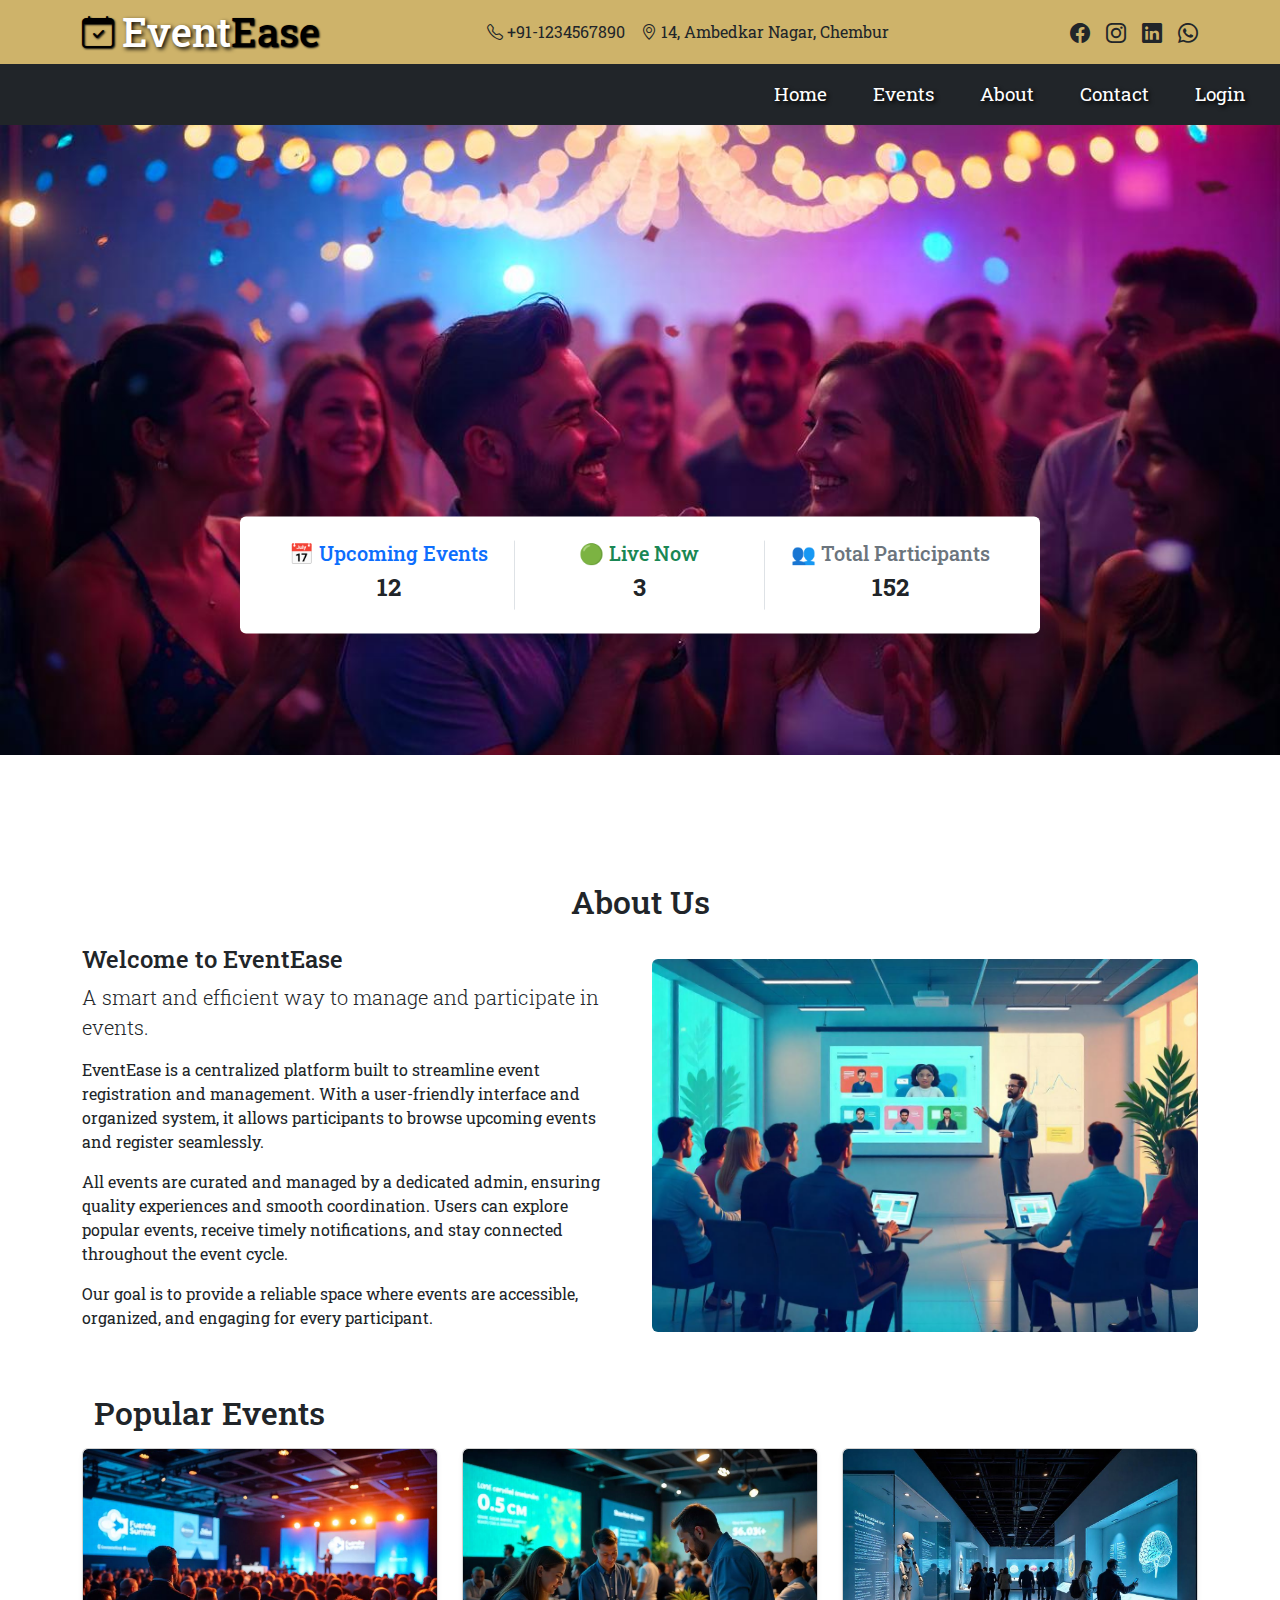
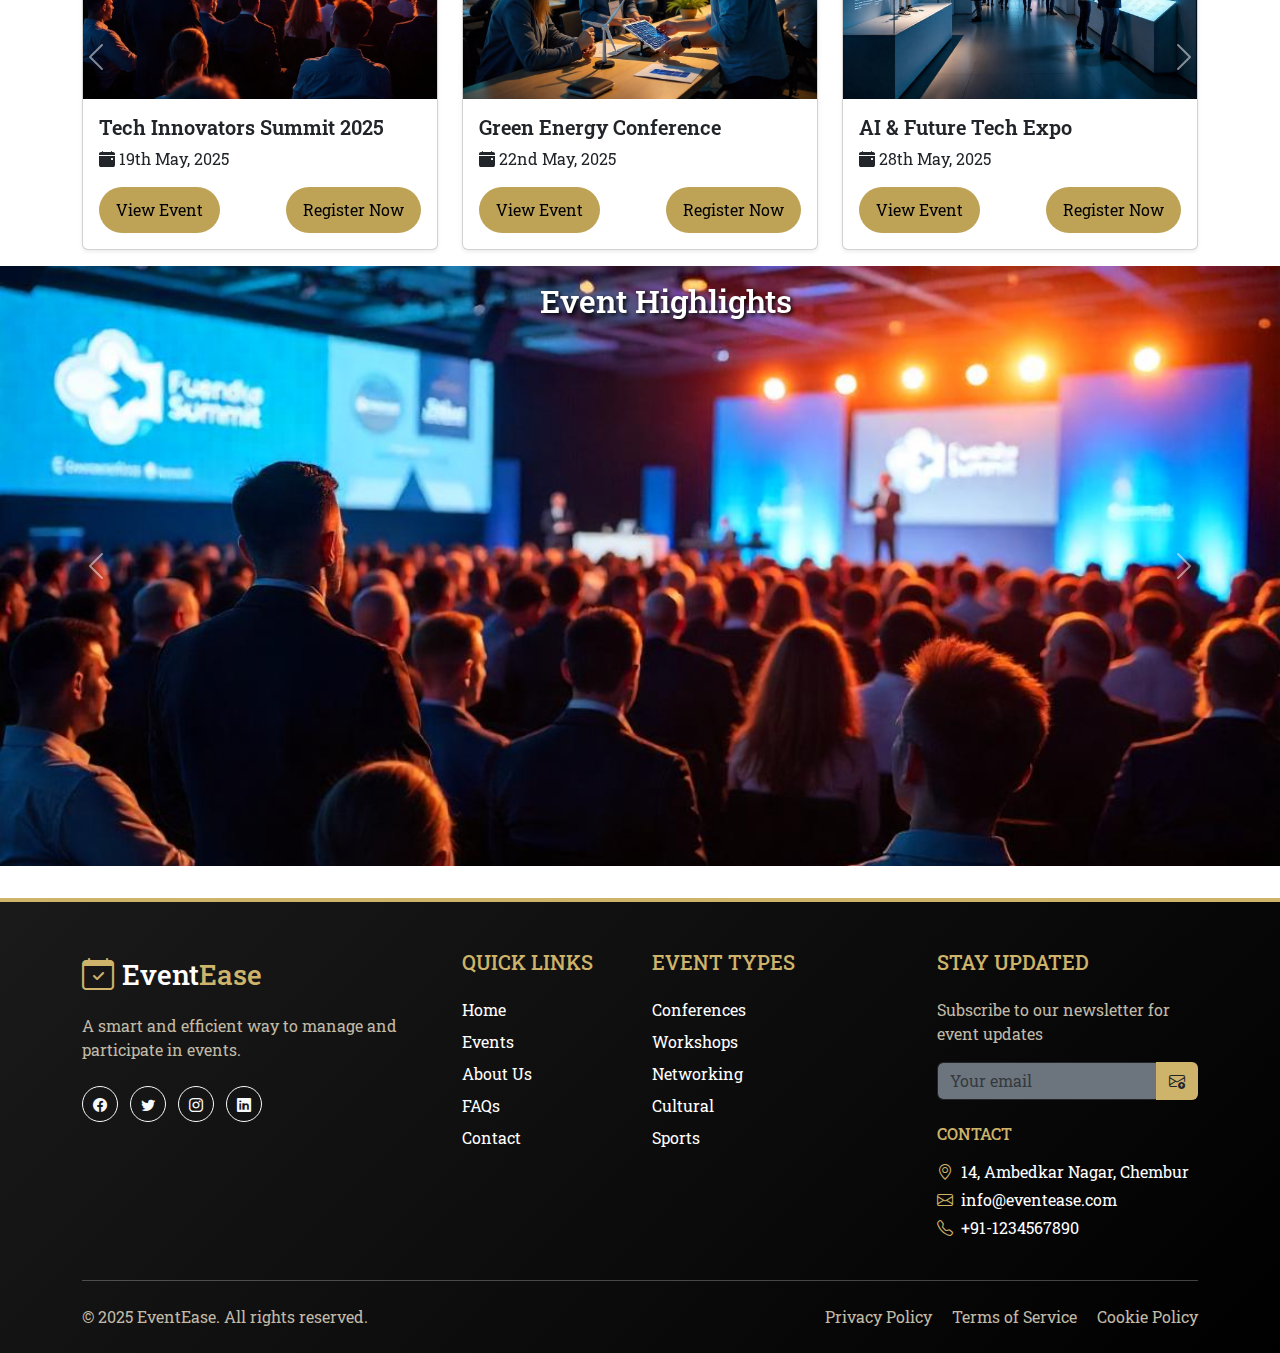
<file: index.html>
<!DOCTYPE html>
<html lang="en">
<head>
    <meta charset="UTF-8">
    <meta name="viewport" content="width=device-width, initial-scale=1.0">
    <title>Event Management</title>
    <link rel="stylesheet" href="style.css" />

    <!-- Bootstrap CSS -->
<link href="https://cdn.jsdelivr.net/npm/bootstrap@5.3.2/dist/css/bootstrap.min.css" rel="stylesheet">
<link href="https://cdn.jsdelivr.net/npm/bootstrap@5.3.0/dist/css/bootstrap.min.css" rel="stylesheet">
<link href="https://cdn.jsdelivr.net/npm/bootstrap@5.3.3/dist/css/bootstrap.min.css" rel="stylesheet">
<link href="https://cdn.jsdelivr.net/npm/bootstrap-icons@1.10.5/font/bootstrap-icons.css" rel="stylesheet">

<!-- Bootstrap JS (for toggle functionality) -->
<script src="https://cdn.jsdelivr.net/npm/bootstrap@5.3.2/dist/js/bootstrap.bundle.min.js"></script>

<!-- Fonts -->
<link rel="preconnect" href="https://fonts.googleapis.com">
<link rel="preconnect" href="https://fonts.gstatic.com" crossorigin>
<link href="https://fonts.googleapis.com/css2?family=Anton&family=Josefin+Sans:ital,wght@0,100..700;1,100..700&family=Merriweather:ital,opsz,wght@0,18..144,300..900;1,18..144,300..900&family=Roboto+Slab:wght@100..900&display=swap" rel="stylesheet">
<link href="https://fonts.googleapis.com/css2?family=Josefin+Sans:ital,wght@0,100..700;1,100..700&family=Merriweather:ital,opsz,wght@0,18..144,300..900;1,18..144,300..900&family=Roboto+Slab:wght@100..900&display=swap" rel="stylesheet">


<!-- Bootstrap icons-->
<link href="https://cdn.jsdelivr.net/npm/bootstrap-icons@1.11.3/font/bootstrap-icons.css" rel="stylesheet">
</head>
<body >

  <!--Loading -->
  <div class="page-loader">
    <div class="universal-spinner"></div>
    <div class="loader-text">Loading...</div>
  </div>

  

  <header class=" py-2">
    <div class="container">
      <div class="row align-items-center justify-content-between">

        <div class="logo col-12 col-md-4 d-flex align-items-center justify-content-center justify-content-md-start mb-2 mb-md-0">
          <i class="bi bi-calendar-check fs-2 me-2" style="color:black;text-shadow:1px 1px 2px rgba(4, 4, 4, 2.0);"></i>
          <h1 class="mb-0 d-inline">Event<span style="color:black;text-shadow:1px 1px 2px rgba(4, 4, 4, 2.0);">Ease</span></h1>
        </div>

        <div class="col-md-5 d-none d-md-flex flex-column flex-md-row justify-content-center align-items-center gap-3 text-dark">
          <span><i class="bi bi-telephone"></i> +91-1234567890</span>
          <span><i class="bi bi-geo-alt"></i> 14, Ambedkar Nagar, Chembur</span>
        </div>

        <div class="col-12 col-md-3 d-flex justify-content-center justify-content-md-end gap-3">
          <i class="bi bi-facebook fs-5 text-dark"></i>
          <i class="bi bi-instagram fs-5 text-dark"></i>
          <i class="bi bi-linkedin fs-5 text-dark"></i>
          <i class="bi bi-whatsapp fs-5 text-dark"></i>
        </div>
  
      </div>
    </div>
  </header>
  
  
      
      <nav class="navbar navbar-expand-lg navbar-dark bg-dark">
        <div class="container-fluid">
          <button class="navbar-toggler" type="button" data-bs-toggle="collapse" data-bs-target="#navbarNav"
            aria-controls="navbarNav" aria-expanded="false" aria-label="Toggle navigation">
            <span class="navbar-toggler-icon"></span>
          </button>
      
          <div class="collapse navbar-collapse" id="navbarNav">
            <div class="navbar-nav ms-auto">
              <a class="nav-link" aria-current="page" href="index.html">Home</a>
              <a class="nav-link" href="event.html">Events</a>
              <a class="nav-link" href="about.html">About</a>
              <a class="nav-link" href="contact.html">Contact</a>
              <a class="nav-link" href="login.html">Login</a>
            </div>
          </div>
        </div>
      </nav>

      <!-- Banner Section with Background -->
    <section class="position-relative" style="margin-bottom: 10%;background: url('images/banner.jpeg') center center / cover no-repeat; height: 70vh;">
        <div class="container position-absolute start-50 translate-middle hide-below-800" style="max-width: 800px; top:450px">
          <div class="row bg-white shadow rounded p-4">
                <div class="col-md-4 text-center border-end">
                    <h5 class="text-primary">📅 Upcoming Events</h5>
                    <h4 class="text-dark fw-bold">12</h4>
                  </div>
                  
                  <div class="col-md-4 text-center border-end">
                    <h5 class="text-success">🟢 Live Now</h5>
                    <h4 class="text-dark fw-bold">3</h4>
                  </div>
                  
                  <div class="col-md-4 text-center">
                    <h5 class="text-secondary">👥 Total Participants</h5>
                    <h4 class="text-dark fw-bold">152</h4>
                  </div>      
          </div>
        </div>
      </section>
    </section>
    
    <!-- About us section -->
    <section class="container my-5">
        <h2 class="text-center mb-4">About Us</h2>
        <div class="row align-items-center">
          <div class="col-md-6">
            <h4>Welcome to EventEase</h4>
            <p class="lead">A smart and efficient way to manage and participate in events.</p>
            <p>EventEase is a centralized platform built to streamline event registration and management. With a user-friendly interface and organized system, it allows participants to browse upcoming events and register seamlessly.</p>
            <p>All events are curated and managed by a dedicated admin, ensuring quality experiences and smooth coordination. Users can explore popular events, receive timely notifications, and stay connected throughout the event cycle.</p>
            <p>Our goal is to provide a reliable space where events are accessible, organized, and engaging for every participant.</p>
          </div>
          <div class="col-md-6">
            <img src="images/about.png" alt="People in a meeting" class="img-fluid w-100 rounded">
          </div>
        </div>
      </section>

      <!-- Events section -->
      <section class="popular-events">
        <div class="container ps-3 ps-sm-4">
          <h2 class="text-start mb-3">Popular Events</h2>
        </div>
        <div id="eventCarousel" class="carousel slide" data-bs-ride="carousel" data-bs-interval="3000">
          <div class="carousel-inner">
            <!-- Slide 1 -->
            <div class="carousel-item active">
              <div class="container">
                <div class="row flex-nowrap"> <!-- Added flex-nowrap to prevent wrapping -->
                  <!-- Card 1 -->
                  <div class="col-12 col-sm-6 col-md-4 mb-3"> <!-- Adjusted column classes -->
                    <div class="card h-100 shadow-sm">
                      <img src="events-img/event1.jpeg" class="card-img-top" alt="Event Image">
                      <div class="card-body d-flex flex-column">
                        <h5 class="card-title">Tech Innovators Summit 2025</h5>
                        <p><i class="bi bi-calendar-event-fill"></i> 19th May, 2025</p>
                        <div class="card-buttons mt-auto d-flex justify-content-between">
                          <button class="btn" style="background-color:#bea357;color:#000">View Event</button>
                          <a href="form.html"><button class="btn" style="background-color:#bea357;color:#000">Register Now</button></a>
                        </div>
                      </div>
                    </div>
                  </div>
                  
                  <!-- Card 2 -->
                  <div class="col-12 col-sm-6 col-md-4 mb-3">
                    <div class="card h-100 shadow-sm">
                      <img src="events-img/event2.jpeg" class="card-img-top" alt="Event Image">
                      <div class="card-body d-flex flex-column">
                        <h5 class="card-title">Green Energy Conference</h5>
                        <p><i class="bi bi-calendar-event-fill"></i> 22nd May, 2025</p>
                        <div class="card-buttons mt-auto d-flex justify-content-between">
                          <button class="btn" style="background-color:#bea357;color:#000">View Event</button>
                          <a href="form.html"><button class="btn" style="background-color:#bea357;color:#000">Register Now</button></a>
                        </div>
                      </div>
                    </div>
                  </div>
                  
                  <!-- Card 3 -->
                  <div class="col-12 col-sm-6 col-md-4 mb-3">
                    <div class="card h-100 shadow-sm">
                      <img src="events-img/event3.jpeg" class="card-img-top" alt="Event Image">
                      <div class="card-body d-flex flex-column">
                        <h5 class="card-title">AI & Future Tech Expo</h5>
                        <p><i class="bi bi-calendar-event-fill"></i> 28th May, 2025</p>
                        <div class="card-buttons mt-auto d-flex justify-content-between">
                          <button class="btn" style="background-color:#bea357;color:#000">View Event</button>
                          <a href="form.html"><button class="btn" style="background-color:#bea357;color:#000">Register Now</button></a>
                        </div>
                      </div>
                    </div>
                  </div>
                </div>
              </div>
            </div>
            
            <!-- Slide 2 -->
            <div class="carousel-item"> <!-- Removed duplicate active class -->
              <div class="container">
                <div class="row flex-nowrap">
                  <!-- Card 1 -->
                  <div class="col-12 col-sm-6 col-md-4 mb-3">
                    <div class="card h-100 shadow-sm">
                      <img src="events-img/event1.jpeg" class="card-img-top" alt="Event Image">
                      <div class="card-body d-flex flex-column">
                        <h5 class="card-title">Tech Innovators Summit 2025</h5>
                        <p><i class="bi bi-calendar-event-fill"></i> 19th May, 2025</p>
                        <div class="card-buttons mt-auto d-flex justify-content-between">
                          <button class="btn" style="background-color:#bea357;color:#000">View Event</button>
                          <a href="form.html"><button class="btn" style="background-color:#bea357;color:#000">Register Now</button></a>
                        </div>
                      </div>
                    </div>
                  </div>
                  
                  <!-- Card 2 -->
                  <div class="col-12 col-sm-6 col-md-4 mb-3">
                    <div class="card h-100 shadow-sm">
                      <img src="events-img/event2.jpeg" class="card-img-top" alt="Event Image">
                      <div class="card-body d-flex flex-column">
                        <h5 class="card-title">Green Energy Conference</h5>
                        <p><i class="bi bi-calendar-event-fill"></i> 22nd May, 2025</p>
                        <div class="card-buttons mt-auto d-flex justify-content-between">
                          <button class="btn " style="background-color:#bea357;color:#000">View Event</button>
                          <a href="form.html"><button class="btn" style="background-color:#bea357;color:#000">Register Now</button></a>
                        </div>
                      </div>
                    </div>
                  </div>
                  
                  <!-- Card 3 -->
                  <div class="col-12 col-sm-6 col-md-4 mb-3">
                    <div class="card h-100 shadow-sm">
                      <img src="events-img/event3.jpeg" class="card-img-top" alt="Event Image">
                      <div class="card-body d-flex flex-column">
                        <h5 class="card-title">AI & Future Tech Expo</h5>
                        <p><i class="bi bi-calendar-event-fill"></i> 28th May, 2025</p>
                        <div class="card-buttons mt-auto d-flex justify-content-between">
                          <button class="btn" style="background-color:#bea357;color:#000">View Event</button>
                          <a href="form.html"><button class="btn" style="background-color:#bea357;color:#000">Register Now</button></a>
                        </div>
                      </div>
                    </div>
                  </div>
                </div>
              </div>
            </div>
          </div>
          
          <!-- Controls -->
          <button class="carousel-control-prev" type="button" data-bs-target="#eventCarousel" data-bs-slide="prev">
            <span class="carousel-control-prev-icon"></span>
          </button>
          <button class="carousel-control-next" type="button" data-bs-target="#eventCarousel" data-bs-slide="next">
            <span class="carousel-control-next-icon"></span>
          </button>
        </div>
      </section>


      <section class="event-higlights">
        <div class="event-banner-carousel carousel slide position-relative" data-bs-ride="carousel" data-bs-interval="4000" id="eventBanner">
          <!-- Fixed Heading - Left Aligned -->
          <div class="container-fluid position-absolute top-0 start-0 z-2 ps-4 ps-sm-5 pt-3">
            <h2 class="text-white mb-0 ms-2 ms-sm-3">Event Highlights</h2>
          </div>
        
          <div class="carousel-inner">

            <!-- Event 1 -->
            <div class="carousel-item active">
              <img src="events-img/event1.jpeg" class="d-block w-100" alt="Tech Summit">
              <div class="event-overlay">
                <h3 class="event-title text-center">Tech Innovators Summit 2025</h3>
                <div class="event-date d-flex justify-content-center align-items-center">
                  <i class="bi bi-calendar-event me-2"></i>
                  <span>May 19-21, 2025 | San Francisco</span>
                </div>
                <p class="event-desc text-center">Join the most anticipated tech event of the year featuring keynote speakers from leading tech companies.</p>
                <div class="d-flex gap-2">
                </div>
              </div>
            </div>
            
            <!-- Event 2 -->
            <div class="carousel-item">
              <img src="events-img/event2.jpeg" class="d-block w-100" alt="Green Energy">
              <div class="event-overlay">
                <h3 class="event-title text-center">Global Green Energy Conference</h3>
                <div class="event-date d-flex justify-content-center align-items-center">
                  <i class="bi bi-calendar-event me-2"></i>
                  <span>June 5-7, 2025 | Berlin</span>
                </div>
                <p class="event-desc text-center">Explore sustainable energy solutions with industry leaders and policymakers from around the world.</p>
                <div class="d-flex gap-2">
                </div>
              </div>
            </div>
            
            <!-- Event 3 -->
            <div class="carousel-item">
              <img src="events-img/event3.jpeg" class="d-block w-100" alt="AI Expo">
              <div class="event-overlay">
                <h3 class="event-title text-center">AI & Future Tech Expo</h3>
                <div class="event-date d-flex justify-content-center align-items-center">
                  <i class="bi bi-calendar-event me-2"></i>
                  <span>July 15-17, 2025 | Tokyo</span>
                </div>
                <p class="event-desc text-center">Discover cutting-edge AI technologies and their applications across various industries.</p>
                <div class="d-flex gap-2">
                </div>
              </div>
            </div>
          </div>
          
          <!-- Controls -->
          <button class="carousel-control-prev" type="button" data-bs-target="#eventBanner" data-bs-slide="prev">
            <span class="carousel-control-prev-icon" aria-hidden="true"></span>
            <span class="visually-hidden">Previous</span>
          </button>
          <button class="carousel-control-next" type="button" data-bs-target="#eventBanner" data-bs-slide="next">
            <span class="carousel-control-next-icon" aria-hidden="true"></span>
            <span class="visually-hidden">Next</span>
          </button>
        </div>
      </section>


      <section id="contact">
             <h2></h2>

      </section>
      

      <!-- Footer Section -->
      <footer class="bg-dark text-white pt-5 pb-4">
        <div class="container">
          <div class="row g-4">
            
            <!-- Brand Info -->
            <div class="col-lg-4 col-md-6">
              <div class="d-flex align-items-center mb-3">
                <i class="bi bi-calendar-check fs-2  me-2" style="color: #ceb36a"></i>
                <h3 class="mb-0">Event<span style="color: #ceb36a">Ease</span></h3>
              </div>
              <p style="color: #c1baa6;">A smart and efficient way to manage and participate in events.</p>
              
              <!-- Social Links -->
              <div class="social-links mt-4">
                <a href="#" class="btn btn-sm btn-outline-light rounded-circle me-2">
                  <i class="bi bi-facebook"></i>
                </a>
                <a href="#" class="btn btn-sm btn-outline-light rounded-circle me-2">
                  <i class="bi bi-twitter"></i>
                </a>
                <a href="#" class="btn btn-sm btn-outline-light rounded-circle me-2">
                  <i class="bi bi-instagram"></i>
                </a>
                <a href="#" class="btn btn-sm btn-outline-light rounded-circle">
                  <i class="bi bi-linkedin"></i>
                </a>
              </div>
            </div>
            
            <!-- Quick Links -->
            <div class="col-lg-2 col-md-6">
              <h5 class="text-uppercase mb-4" style="color: #ceb36a">Quick Links</h5>
              <ul class="list-unstyled">
                <li class="mb-2"><a href="#" class="text-white text-decoration-none hover-primary">Home</a></li>
                <li class="mb-2"><a href="#" class="text-white text-decoration-none hover-primary">Events</a></li>
                <li class="mb-2"><a href="#" class="text-white text-decoration-none hover-primary">About Us</a></li>
                <li class="mb-2"><a href="#" class="text-white text-decoration-none hover-primary">FAQs</a></li>
                <li class="mb-2"><a href="#" class="text-white text-decoration-none hover-primary">Contact</a></li>
              </ul>
            </div>
            
            <!-- Event Categories -->
            <div class="col-lg-3 col-md-6">
              <h5 class="text-uppercase  mb-4" style="color: #ceb36a">Event Types</h5>
              <ul class="list-unstyled">
                <li class="mb-2"><a href="#" class="text-white text-decoration-none hover-primary">Conferences</a></li>
                <li class="mb-2"><a href="#" class="text-white text-decoration-none hover-primary">Workshops</a></li>
                <li class="mb-2"><a href="#" class="text-white text-decoration-none hover-primary">Networking</a></li>
                <li class="mb-2"><a href="#" class="text-white text-decoration-none hover-primary">Cultural</a></li>
                <li class="mb-2"><a href="#" class="text-white text-decoration-none hover-primary">Sports</a></li>
              </ul>
            </div>
            
            <!-- Contact & Newsletter -->
            <div class="col-lg-3 col-md-6">
              <h5 class="text-uppercase mb-4" style="color: #ceb36a">Stay Updated</h5>
              <div class="mb-4">
                <p style="color: #c1baa6;">Subscribe to our newsletter for event updates</p>
                <div class="input-group">
                  <input type="email" class="form-control bg-secondary border-dark" placeholder="Your email">
                  <button class="btn" type="button" style="background-color: #ceb36a">
                    <i class="bi bi-envelope-arrow-up"></i>
                  </button>
                </div>
              </div>
              <div>
                <h6 class="text-uppercase  mb-3" style="color: #ceb36a">Contact</h6>
                <p class="mb-1"><i class="bi bi-geo-alt  me-2" style="color: #ceb36a"></i>14, Ambedkar Nagar, Chembur</p>
                <p class="mb-1"><i class="bi bi-envelope me-2" style="color: #ceb36a"></i>info@eventease.com</p>
                <p><i class="bi bi-telephone  me-2" style="color: #ceb36a"></i>+91-1234567890</p>
              </div>
            </div>
          </div>
          
          <hr class="my-4 bg-secondary">
          
          <!-- Copyright -->
          <div class="row">
            <div class="col-md-6 text-md-start mb-3 mb-md-0" style="color: #ceb36a">
              <p class="mb-0" style="color: #c1baa6;">&copy; 2025 EventEase. All rights reserved.</p>
            </div>
            <div class="col-md-6 text-center text-md-end" >
              <a href="#" class=" text-decoration-none me-3 hover-primary" style="color: #c1baa6;">Privacy Policy</a>
              <a href="#" class=" text-decoration-none me-3 hover-primary" style="color: #c1baa6;">Terms of Service</a>
              <a href="#" class=" text-decoration-none hover-primary" style="color: #c1baa6;">Cookie Policy</a>
            </div>
          </div>
        </div>
      </footer>

      <script src="https://cdn.jsdelivr.net/npm/@popperjs/core@2.11.8/dist/umd/popper.min.js" integrity="sha384-I7E8VVD/ismYTF4hNIPjVp/Zjvgyol6VFvRkX/vR+Vc4jQkC+hVqc2pM8ODewa9r" crossorigin="anonymous"></script>
      <script src="https://cdn.jsdelivr.net/npm/bootstrap@5.3.2/dist/js/bootstrap.min.js" integrity="sha384-BBtl+eGJRgqQAUMxJ7pMwbEyER4l1g+O15P+16Ep7Q9Q+zqX6gSbd85u4mG4QzX+" crossorigin="anonymous"></script>
      
      
      <script>
        // 1. Auto-detect brand color from your site's CSS
        const brandColor = getComputedStyle(document.documentElement)
          .getPropertyValue('--brand-color') || '#ceb36a';
        
        // 2. Apply to loader
        document.documentElement.style.setProperty('--brand-color', brandColor);
        
        window.addEventListener('load', () => {
          document.querySelector('.page-loader').style.opacity = '0';
          setTimeout(() => {
            document.querySelector('.page-loader').remove();
          }, 600);
        });
      </script>
</body>
</html>
</file>
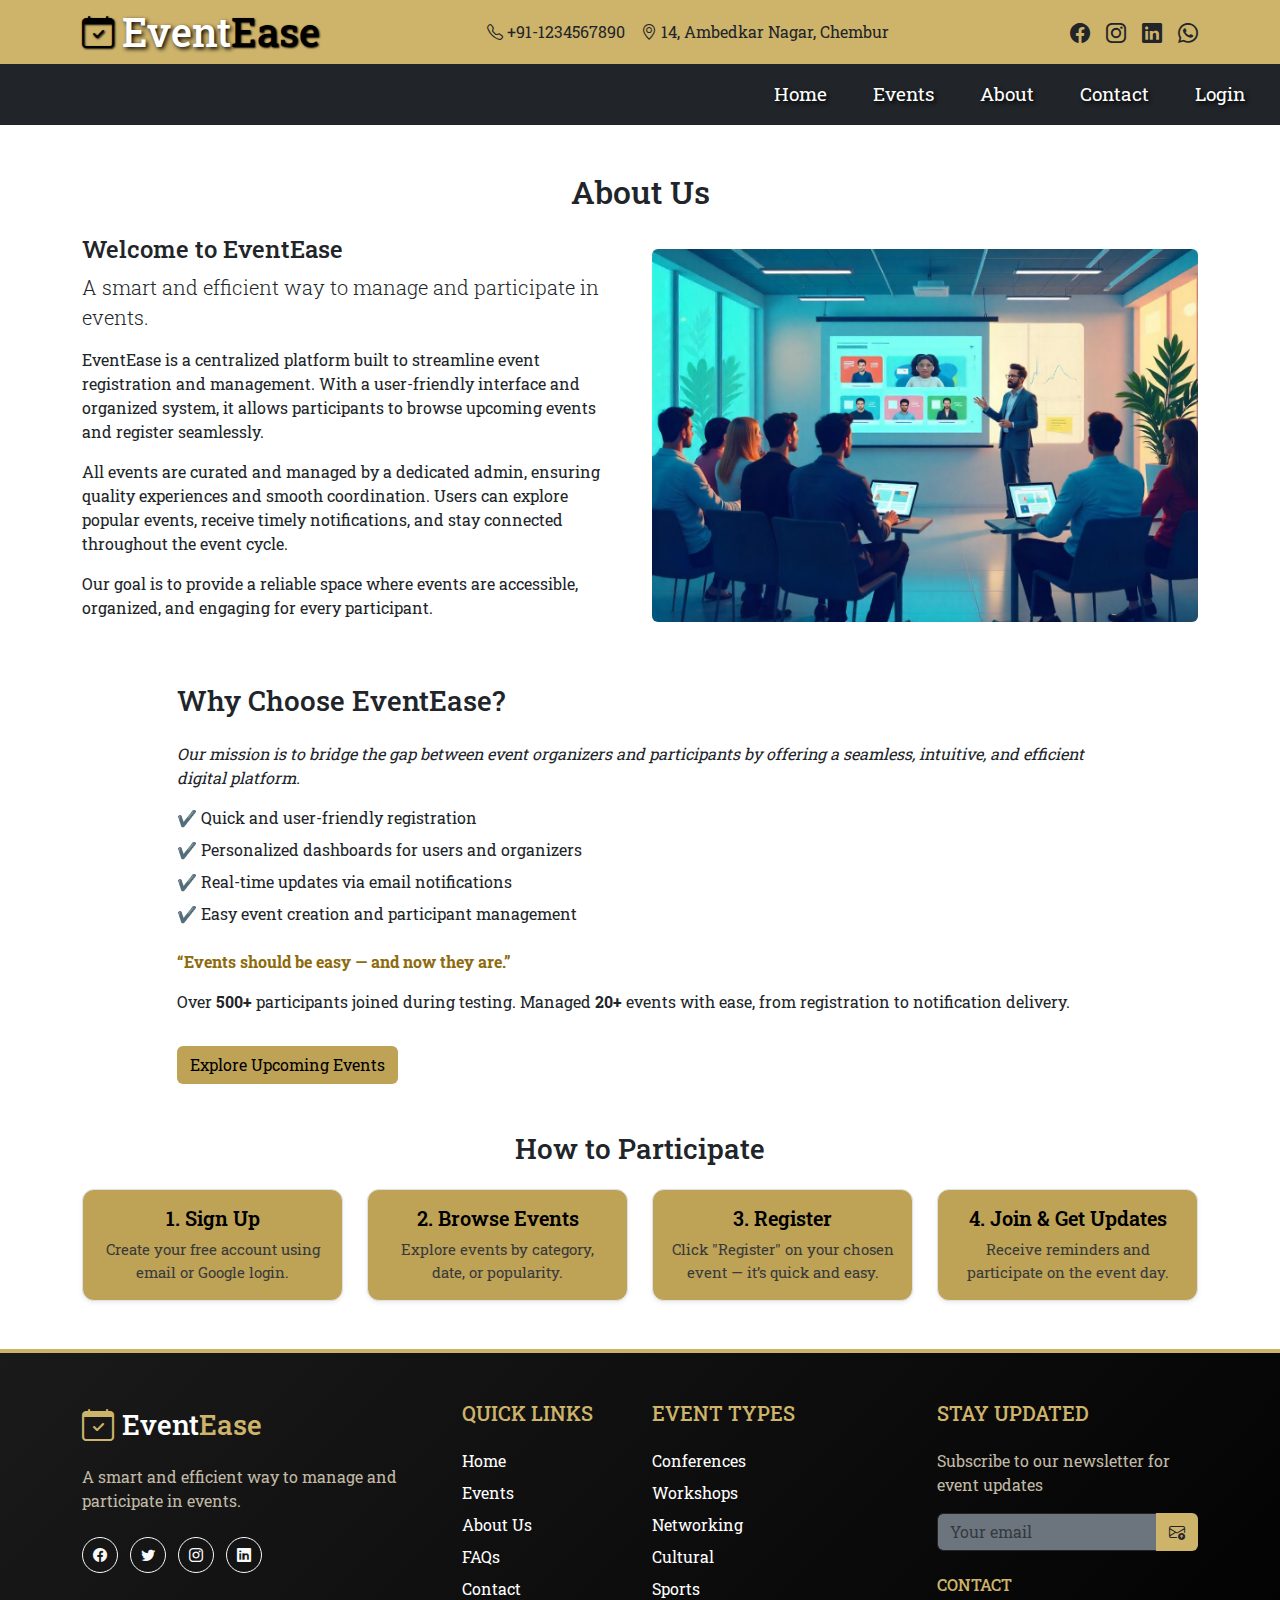
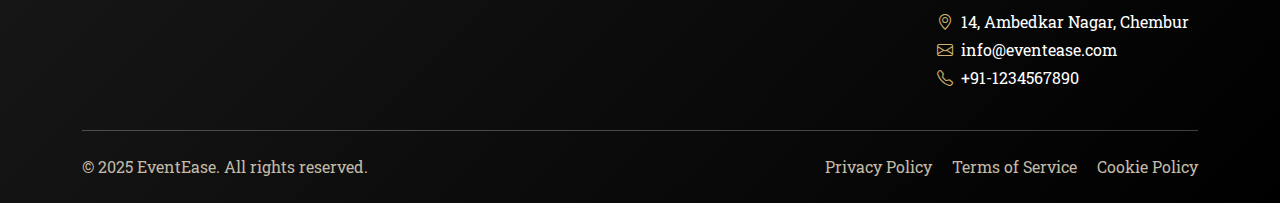
<file: about.html>
<!DOCTYPE html>
<html lang="en">
<head>
    <meta charset="UTF-8">
    <meta name="viewport" content="width=device-width, initial-scale=1.0">
    <title>Event Management</title>
    <link rel="stylesheet" href="style.css" />

    <!-- Bootstrap CSS -->
<link href="https://cdn.jsdelivr.net/npm/bootstrap@5.3.2/dist/css/bootstrap.min.css" rel="stylesheet">

<link href="https://cdn.jsdelivr.net/npm/bootstrap@5.3.3/dist/css/bootstrap.min.css" rel="stylesheet">
<link href="https://cdn.jsdelivr.net/npm/bootstrap-icons@1.10.5/font/bootstrap-icons.css" rel="stylesheet">

<!-- Bootstrap JS (for toggle functionality) -->
<script src="https://cdn.jsdelivr.net/npm/bootstrap@5.3.2/dist/js/bootstrap.bundle.min.js"></script>

<!-- Fonts -->
<link rel="preconnect" href="https://fonts.googleapis.com">
<link rel="preconnect" href="https://fonts.gstatic.com" crossorigin>
<link href="https://fonts.googleapis.com/css2?family=Anton&family=Josefin+Sans:ital,wght@0,100..700;1,100..700&family=Merriweather:ital,opsz,wght@0,18..144,300..900;1,18..144,300..900&family=Roboto+Slab:wght@100..900&display=swap" rel="stylesheet">
<link href="https://fonts.googleapis.com/css2?family=Josefin+Sans:ital,wght@0,100..700;1,100..700&family=Merriweather:ital,opsz,wght@0,18..144,300..900;1,18..144,300..900&family=Roboto+Slab:wght@100..900&display=swap" rel="stylesheet">


<!-- Bootstrap icons-->
<link href="https://cdn.jsdelivr.net/npm/bootstrap-icons@1.11.3/font/bootstrap-icons.css" rel="stylesheet">
</head>
<body >

  <!--Loading -->
  <div class="page-loader">
    <div class="universal-spinner"></div>
    <div class="loader-text">Loading...</div>
  </div>


  <header class=" py-2">
    <div class="container">
      <div class="row align-items-center justify-content-between">

        <div class="logo col-12 col-md-4 d-flex align-items-center justify-content-center justify-content-md-start mb-2 mb-md-0">
          <i class="bi bi-calendar-check fs-2 me-2" style="color:black;text-shadow:1px 1px 2px rgba(4, 4, 4, 2.0);"></i>
          <h1 class="mb-0 d-inline">Event<span style="color:black;text-shadow:1px 1px 2px rgba(4, 4, 4, 2.0);">Ease</span></h1>
        </div>

        <div class="col-md-5 d-none d-md-flex flex-column flex-md-row justify-content-center align-items-center gap-3 text-dark">
          <span><i class="bi bi-telephone"></i> +91-1234567890</span>
          <span><i class="bi bi-geo-alt"></i> 14, Ambedkar Nagar, Chembur</span>
        </div>

        <div class="col-12 col-md-3 d-flex justify-content-center justify-content-md-end gap-3">
          <i class="bi bi-facebook fs-5 text-dark"></i>
          <i class="bi bi-instagram fs-5 text-dark"></i>
          <i class="bi bi-linkedin fs-5 text-dark"></i>
          <i class="bi bi-whatsapp fs-5 text-dark"></i>
        </div>
  
      </div>
    </div>
  </header>
      
  <nav class="navbar navbar-expand-lg navbar-dark bg-dark">
    <div class="container-fluid">
      <button class="navbar-toggler" type="button" data-bs-toggle="collapse" data-bs-target="#navbarNav"
        aria-controls="navbarNav" aria-expanded="false" aria-label="Toggle navigation">
        <span class="navbar-toggler-icon"></span>
      </button>
  
      <div class="collapse navbar-collapse" id="navbarNav">
        <div class="navbar-nav ms-auto">
          <a class="nav-link" aria-current="page" href="index.html">Home</a>
          <a class="nav-link" href="event.html">Events</a>
          <a class="nav-link" href="about.html">About</a>
          <a class="nav-link" href="contact.html">Contact</a>
          <a class="nav-link" href="login.html">Login</a>
        </div>
      </div>
    </div>
  </nav>

    <section class="container my-5">
        <h2 class="text-center mb-4">About Us</h2>
        <div class="row align-items-center">
          <div class="col-md-6">
            <h4>Welcome to EventEase</h4>
            <p class="lead">A smart and efficient way to manage and participate in events.</p>
            <p>EventEase is a centralized platform built to streamline event registration and management. With a user-friendly interface and organized system, it allows participants to browse upcoming events and register seamlessly.</p>
            <p>All events are curated and managed by a dedicated admin, ensuring quality experiences and smooth coordination. Users can explore popular events, receive timely notifications, and stay connected throughout the event cycle.</p>
            <p>Our goal is to provide a reliable space where events are accessible, organized, and engaging for every participant.</p>
          </div>
          <div class="col-md-6">
            <img src="images/about.png" alt="People in a meeting" class="img-fluid w-100 rounded">
          </div>
        </div>
      </section>
      

      

      <section class="container my-5">
        <div class="row">
          <div class="col-lg-10 mx-auto">
            <h3 class="mb-4">Why Choose EventEase?</h3>
            <p class="fst-italic">Our mission is to bridge the gap between event organizers and participants by offering a seamless, intuitive, and efficient digital platform.</p>
      
            <ul class="list-unstyled">
              <li class="mb-2">✔️ Quick and user-friendly registration</li>
              <li class="mb-2">✔️ Personalized dashboards for users and organizers</li>
              <li class="mb-2">✔️ Real-time updates via email notifications</li>
              <li class="mb-2">✔️ Easy event creation and participant management</li>
            </ul>
      
            <blockquote class="fw-bold mt-4" style="color:#8d6b0e">“Events should be easy — and now they are.”</blockquote>
            <p>Over <strong>500+</strong> participants joined during testing. Managed <strong>20+</strong> events with ease, from registration to notification delivery.</p>
      
            <a href="event.html" ><button class="btn mt-3" style="background-color:#bea357;color:#000">Explore Upcoming Events</button></a>
          </div>
        </div>
      </section>
      
      <section class="container my-5">
        <h3 class="text-center mb-4">How to Participate</h3>
        <div class="row text-center steps">
          <div class="col-md-3">
            <div class="card h-100 shadow-sm" style="background-color:#bea357;color:#000">
              <div class="card-body">
                <h5 class="card-title" style="text-align: center;">1. Sign Up</h5>
                <p class="card-text" style="text-align: center;">Create your free account using email or Google login.</p>
              </div>
            </div>
          </div>
          <div class="col-md-3">
            <div class="card h-100 shadow-sm" style="background-color:#bea357;color:#000">
              <div class="card-body">
                <h5 class="card-title" style="text-align: center;">2. Browse Events</h5>
                <p class="card-text" style="text-align: center;">Explore events by category, date, or popularity.</p>
              </div>
            </div>
          </div>
          <div class="col-md-3">
            <div class="card h-100 shadow-sm" style="background-color:#bea357;color:#000">
              <div class="card-body">
                <h5 class="card-title" style="text-align: center;">3. Register</h5>
                <p class="card-text" style="text-align: center;">Click "Register" on your chosen event — it’s quick and easy.</p>
              </div>
            </div>
          </div>
          <div class="col-md-3">
            <div class="card h-100 shadow-sm" style="background-color:#bea357;color:#000">
              <div class="card-body" >
                <h5 class="card-title" style="text-align: center;">4. Join & Get Updates</h5>
                <p class="card-text" style="text-align: center;">Receive reminders and participate on the event day.</p>
              </div>
            </div>
          </div>
        </div>
      </section>
      
      
       <!-- Footer Section -->
       <footer class="bg-dark text-white pt-5 pb-4">
        <div class="container">
          <div class="row g-4">
            
            <!-- Brand Info -->
            <div class="col-lg-4 col-md-6">
              <div class="d-flex align-items-center mb-3">
                <i class="bi bi-calendar-check fs-2  me-2" style="color: #ceb36a"></i>
                <h3 class="mb-0">Event<span style="color: #ceb36a">Ease</span></h3>
              </div>
              <p style="color: #c1baa6;">A smart and efficient way to manage and participate in events.</p>
              
              <!-- Social Links -->
              <div class="social-links mt-4">
                <a href="#" class="btn btn-sm btn-outline-light rounded-circle me-2">
                  <i class="bi bi-facebook"></i>
                </a>
                <a href="#" class="btn btn-sm btn-outline-light rounded-circle me-2">
                  <i class="bi bi-twitter"></i>
                </a>
                <a href="#" class="btn btn-sm btn-outline-light rounded-circle me-2">
                  <i class="bi bi-instagram"></i>
                </a>
                <a href="#" class="btn btn-sm btn-outline-light rounded-circle">
                  <i class="bi bi-linkedin"></i>
                </a>
              </div>
            </div>
            
            <!-- Quick Links -->
            <div class="col-lg-2 col-md-6">
              <h5 class="text-uppercase mb-4" style="color: #ceb36a">Quick Links</h5>
              <ul class="list-unstyled">
                <li class="mb-2"><a href="#" class="text-white text-decoration-none hover-primary">Home</a></li>
                <li class="mb-2"><a href="#" class="text-white text-decoration-none hover-primary">Events</a></li>
                <li class="mb-2"><a href="#" class="text-white text-decoration-none hover-primary">About Us</a></li>
                <li class="mb-2"><a href="#" class="text-white text-decoration-none hover-primary">FAQs</a></li>
                <li class="mb-2"><a href="#" class="text-white text-decoration-none hover-primary">Contact</a></li>
              </ul>
            </div>
            
            <!-- Event Categories -->
            <div class="col-lg-3 col-md-6">
              <h5 class="text-uppercase  mb-4" style="color: #ceb36a">Event Types</h5>
              <ul class="list-unstyled">
                <li class="mb-2"><a href="#" class="text-white text-decoration-none hover-primary">Conferences</a></li>
                <li class="mb-2"><a href="#" class="text-white text-decoration-none hover-primary">Workshops</a></li>
                <li class="mb-2"><a href="#" class="text-white text-decoration-none hover-primary">Networking</a></li>
                <li class="mb-2"><a href="#" class="text-white text-decoration-none hover-primary">Cultural</a></li>
                <li class="mb-2"><a href="#" class="text-white text-decoration-none hover-primary">Sports</a></li>
              </ul>
            </div>
            
            <!-- Contact & Newsletter -->
            <div class="col-lg-3 col-md-6">
              <h5 class="text-uppercase mb-4" style="color: #ceb36a">Stay Updated</h5>
              <div class="mb-4">
                <p style="color: #c1baa6;">Subscribe to our newsletter for event updates</p>
                <div class="input-group">
                  <input type="email" class="form-control bg-secondary border-dark" placeholder="Your email">
                  <button class="btn" type="button" style="background-color: #ceb36a">
                    <i class="bi bi-envelope-arrow-up"></i>
                  </button>
                </div>
              </div>
              <div>
                <h6 class="text-uppercase  mb-3" style="color: #ceb36a">Contact</h6>
                <p class="mb-1"><i class="bi bi-geo-alt  me-2" style="color: #ceb36a"></i>14, Ambedkar Nagar, Chembur</p>
                <p class="mb-1"><i class="bi bi-envelope me-2" style="color: #ceb36a"></i>info@eventease.com</p>
                <p><i class="bi bi-telephone  me-2" style="color: #ceb36a"></i>+91-1234567890</p>
              </div>
            </div>
          </div>
          
          <hr class="my-4 bg-secondary">
          
          <!-- Copyright -->
          <div class="row">
            <div class="col-md-6 text-md-start mb-3 mb-md-0" style="color: #ceb36a">
              <p class="mb-0" style="color: #c1baa6;">&copy; 2025 EventEase. All rights reserved.</p>
            </div>
            <div class="col-md-6 text-center text-md-end" >
              <a href="#" class=" text-decoration-none me-3 hover-primary" style="color: #c1baa6;">Privacy Policy</a>
              <a href="#" class=" text-decoration-none me-3 hover-primary" style="color: #c1baa6;">Terms of Service</a>
              <a href="#" class=" text-decoration-none hover-primary" style="color: #c1baa6;">Cookie Policy</a>
            </div>
          </div>
        </div>
      </footer>



    <script href="script.js"></script>
    <script>
      // 1. Auto-detect brand color from your site's CSS
      const brandColor = getComputedStyle(document.documentElement)
        .getPropertyValue('--brand-color') || '#ceb36a';
      
      // 2. Apply to loader
      document.documentElement.style.setProperty('--brand-color', brandColor);
      
      window.addEventListener('load', () => {
        document.querySelector('.page-loader').style.opacity = '0';
        setTimeout(() => {
          document.querySelector('.page-loader').remove();
        }, 600);
      });
    </script>

</body>
</html>
</file>
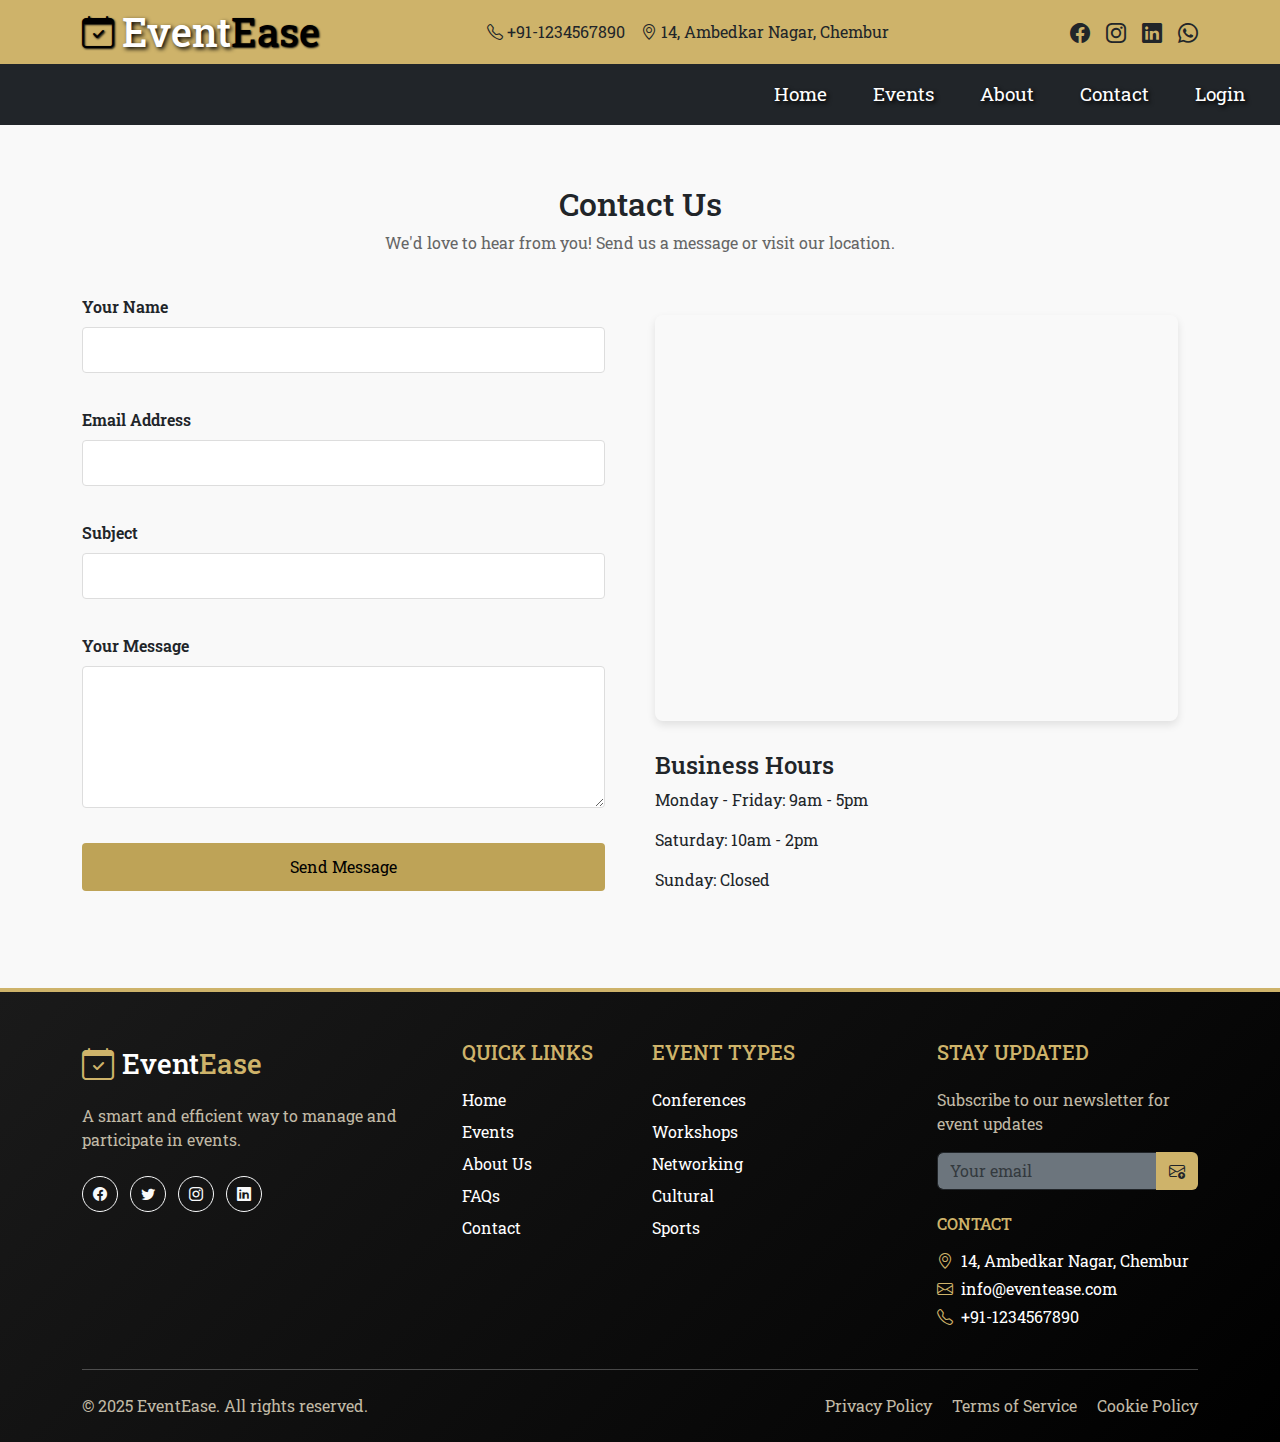
<file: contact.html>
<!DOCTYPE html>
<html lang="en">
<head>
    <meta charset="UTF-8">
    <meta name="viewport" content="width=device-width, initial-scale=1.0">
    <title>Event Management</title>
    <link rel="stylesheet" href="style.css" />

    <!-- Bootstrap CSS -->
<link href="https://cdn.jsdelivr.net/npm/bootstrap@5.3.2/dist/css/bootstrap.min.css" rel="stylesheet">
<link href="https://cdn.jsdelivr.net/npm/bootstrap@5.3.0/dist/css/bootstrap.min.css" rel="stylesheet">
<link href="https://cdn.jsdelivr.net/npm/bootstrap@5.3.3/dist/css/bootstrap.min.css" rel="stylesheet">
<link href="https://cdn.jsdelivr.net/npm/bootstrap-icons@1.10.5/font/bootstrap-icons.css" rel="stylesheet">

<!-- Bootstrap JS (for toggle functionality) -->
<script src="https://cdn.jsdelivr.net/npm/bootstrap@5.3.2/dist/js/bootstrap.bundle.min.js"></script>

<!-- Fonts -->
<link rel="preconnect" href="https://fonts.googleapis.com">
<link rel="preconnect" href="https://fonts.gstatic.com" crossorigin>
<link href="https://fonts.googleapis.com/css2?family=Anton&family=Josefin+Sans:ital,wght@0,100..700;1,100..700&family=Merriweather:ital,opsz,wght@0,18..144,300..900;1,18..144,300..900&family=Roboto+Slab:wght@100..900&display=swap" rel="stylesheet">
<link href="https://fonts.googleapis.com/css2?family=Josefin+Sans:ital,wght@0,100..700;1,100..700&family=Merriweather:ital,opsz,wght@0,18..144,300..900;1,18..144,300..900&family=Roboto+Slab:wght@100..900&display=swap" rel="stylesheet">

<!--Fonts icons Links-->
<link rel="stylesheet" href="https://cdnjs.cloudflare.com/ajax/libs/font-awesome/5.15.4/css/all.min.css">

<!-- Bootstrap icons-->
<link href="https://cdn.jsdelivr.net/npm/bootstrap-icons@1.11.3/font/bootstrap-icons.css" rel="stylesheet">
</head>
<body >

    <!--Loading -->
  <div class="page-loader">
    <div class="universal-spinner"></div>
    <div class="loader-text">Loading...</div>
  </div>

  
  <header class=" py-2">
    <div class="container">
      <div class="row align-items-center justify-content-between">

        <div class="logo col-12 col-md-4 d-flex align-items-center justify-content-center justify-content-md-start mb-2 mb-md-0">
          <i class="bi bi-calendar-check fs-2 me-2" style="color:black;text-shadow:1px 1px 2px rgba(4, 4, 4, 2.0);"></i>
          <h1 class="mb-0 d-inline">Event<span style="color:black;text-shadow:1px 1px 2px rgba(4, 4, 4, 2.0);">Ease</span></h1>
        </div>

        <div class="col-md-5 d-none d-md-flex flex-column flex-md-row justify-content-center align-items-center gap-3 text-dark">
          <span><i class="bi bi-telephone"></i> +91-1234567890</span>
          <span><i class="bi bi-geo-alt"></i> 14, Ambedkar Nagar, Chembur</span>
        </div>

        <div class="col-12 col-md-3 d-flex justify-content-center justify-content-md-end gap-3">
          <i class="bi bi-facebook fs-5 text-dark"></i>
          <i class="bi bi-instagram fs-5 text-dark"></i>
          <i class="bi bi-linkedin fs-5 text-dark"></i>
          <i class="bi bi-whatsapp fs-5 text-dark"></i>
        </div>
  
      </div>
    </div>
  </header>
  
  
      
  <nav class="navbar navbar-expand-lg navbar-dark bg-dark">
    <div class="container-fluid">
      <button class="navbar-toggler" type="button" data-bs-toggle="collapse" data-bs-target="#navbarNav"
        aria-controls="navbarNav" aria-expanded="false" aria-label="Toggle navigation">
        <span class="navbar-toggler-icon"></span>
      </button>
  
      <div class="collapse navbar-collapse" id="navbarNav">
        <div class="navbar-nav ms-auto">
          <a class="nav-link" aria-current="page" href="index.html">Home</a>
          <a class="nav-link" href="event.html">Events</a>
          <a class="nav-link" href="about.html">About</a>
          <a class="nav-link" href="contact.html">Contact</a>
          <a class="nav-link" href="login.html">Login</a>
        </div>
      </div>
    </div>
  </nav>

      <section id="contact" class="contact-section">
        <div class="container">
            <h2>Contact Us</h2>
            <p class="section-subtitle">We'd love to hear from you! Send us a message or visit our location.</p>
            
            <div class="contact-content">
                <!-- Contact Form -->
                <div class="contact-form">
                    <form id="contactForm" action="#" method="POST">
                        <div class="form-group">
                            <label for="name">Your Name</label>
                            <input type="text" id="name" name="name" required>
                        </div>
                        
                        <div class="form-group">
                            <label for="email">Email Address</label>
                            <input type="email" id="email" name="email" required>
                        </div>
                        
                        <div class="form-group">
                            <label for="subject">Subject</label>
                            <input type="text" id="subject" name="subject">
                        </div>
                        
                        <div class="form-group">
                            <label for="message">Your Message</label>
                            <textarea id="message" name="message" rows="5" required></textarea>
                        </div>
                        
                        <button type="submit" class="submit-btn">Send Message</button>
                    </form>
                </div>
                
                <!-- Contact Info with Map -->
                <div class="contact-info">
                    <div class="map-container">
                        <iframe 
                            src="https://www.google.com/maps/embed?pb=!1m18!1m12!1m3!1d3771.1066069114345!2d72.90116169408128!3d19.05904987272911!2m3!1f0!2f0!3f0!3m2!1i1024!2i768!4f13.1!3m3!1m2!1s0x3be7c61e6a751b89%3A0xe2e9440162888d9c!2sAmbedkar%20Garden!5e0!3m2!1sen!2sin!4v1746095222944!5m2!1sen!2sin"
                            width="100%" 
                            height="400" 
                            style="border:0;" 
                            allowfullscreen="" 
                            loading="lazy" 
                            referrerpolicy="no-referrer-when-downgrade">
                        </iframe>
                    </div>
                    
                    <div class="business-hours">
                        <h4>Business Hours</h4>
                        <p>Monday - Friday: 9am - 5pm</p>
                        <p>Saturday: 10am - 2pm</p>
                        <p>Sunday: Closed</p>
                    </div>
                </div>
            </div>
        </div>
    </section>


      <!-- Footer Section -->
      <footer class="bg-dark text-white pt-5 pb-4">
        <div class="container">
          <div class="row g-4">
            
            <!-- Brand Info -->
            <div class="col-lg-4 col-md-6">
              <div class="d-flex align-items-center mb-3">
                <i class="bi bi-calendar-check fs-2  me-2" style="color: #ceb36a"></i>
                <h3 class="mb-0">Event<span style="color: #ceb36a">Ease</span></h3>
              </div>
              <p style="color: #c1baa6;">A smart and efficient way to manage and participate in events.</p>
              
              <!-- Social Links -->
              <div class="social-links mt-4">
                <a href="#" class="btn btn-sm btn-outline-light rounded-circle me-2">
                  <i class="bi bi-facebook"></i>
                </a>
                <a href="#" class="btn btn-sm btn-outline-light rounded-circle me-2">
                  <i class="bi bi-twitter"></i>
                </a>
                <a href="#" class="btn btn-sm btn-outline-light rounded-circle me-2">
                  <i class="bi bi-instagram"></i>
                </a>
                <a href="#" class="btn btn-sm btn-outline-light rounded-circle">
                  <i class="bi bi-linkedin"></i>
                </a>
              </div>
            </div>
            
            <!-- Quick Links -->
            <div class="col-lg-2 col-md-6">
              <h5 class="text-uppercase mb-4" style="color: #ceb36a">Quick Links</h5>
              <ul class="list-unstyled">
                <li class="mb-2"><a href="#" class="text-white text-decoration-none hover-primary">Home</a></li>
                <li class="mb-2"><a href="#" class="text-white text-decoration-none hover-primary">Events</a></li>
                <li class="mb-2"><a href="#" class="text-white text-decoration-none hover-primary">About Us</a></li>
                <li class="mb-2"><a href="#" class="text-white text-decoration-none hover-primary">FAQs</a></li>
                <li class="mb-2"><a href="#" class="text-white text-decoration-none hover-primary">Contact</a></li>
              </ul>
            </div>
            
            <!-- Event Categories -->
            <div class="col-lg-3 col-md-6">
              <h5 class="text-uppercase  mb-4" style="color: #ceb36a">Event Types</h5>
              <ul class="list-unstyled">
                <li class="mb-2"><a href="#" class="text-white text-decoration-none hover-primary">Conferences</a></li>
                <li class="mb-2"><a href="#" class="text-white text-decoration-none hover-primary">Workshops</a></li>
                <li class="mb-2"><a href="#" class="text-white text-decoration-none hover-primary">Networking</a></li>
                <li class="mb-2"><a href="#" class="text-white text-decoration-none hover-primary">Cultural</a></li>
                <li class="mb-2"><a href="#" class="text-white text-decoration-none hover-primary">Sports</a></li>
              </ul>
            </div>
            
            <!-- Contact & Newsletter -->
            <div class="col-lg-3 col-md-6">
              <h5 class="text-uppercase mb-4" style="color: #ceb36a">Stay Updated</h5>
              <div class="mb-4">
                <p style="color: #c1baa6;">Subscribe to our newsletter for event updates</p>
                <div class="input-group">
                  <input type="email" class="form-control bg-secondary border-dark" placeholder="Your email">
                  <button class="btn" type="button" style="background-color: #ceb36a">
                    <i class="bi bi-envelope-arrow-up"></i>
                  </button>
                </div>
              </div>
              <div>
                <h6 class="text-uppercase  mb-3" style="color: #ceb36a">Contact</h6>
                <p class="mb-1"><i class="bi bi-geo-alt  me-2" style="color: #ceb36a"></i>14, Ambedkar Nagar, Chembur</p>
                <p class="mb-1"><i class="bi bi-envelope me-2" style="color: #ceb36a"></i>info@eventease.com</p>
                <p><i class="bi bi-telephone  me-2" style="color: #ceb36a"></i>+91-1234567890</p>
              </div>
            </div>
          </div>
          
          <hr class="my-4 bg-secondary">
          
          <!-- Copyright -->
          <div class="row">
            <div class="col-md-6 text-md-start mb-3 mb-md-0" style="color: #ceb36a">
              <p class="mb-0" style="color: #c1baa6;">&copy; 2025 EventEase. All rights reserved.</p>
            </div>
            <div class="col-md-6 text-center text-md-end" >
              <a href="#" class=" text-decoration-none me-3 hover-primary" style="color: #c1baa6;">Privacy Policy</a>
              <a href="#" class=" text-decoration-none me-3 hover-primary" style="color: #c1baa6;">Terms of Service</a>
              <a href="#" class=" text-decoration-none hover-primary" style="color: #c1baa6;">Cookie Policy</a>
            </div>
          </div>
        </div>
      </footer>

      <script src="https://cdn.jsdelivr.net/npm/@popperjs/core@2.11.8/dist/umd/popper.min.js" integrity="sha384-I7E8VVD/ismYTF4hNIPjVp/Zjvgyol6VFvRkX/vR+Vc4jQkC+hVqc2pM8ODewa9r" crossorigin="anonymous"></script>
      <script src="https://cdn.jsdelivr.net/npm/bootstrap@5.3.2/dist/js/bootstrap.min.js" integrity="sha384-BBtl+eGJRgqQAUMxJ7pMwbEyER4l1g+O15P+16Ep7Q9Q+zqX6gSbd85u4mG4QzX+" crossorigin="anonymous"></script>
      <script>
        // 1. Auto-detect brand color from your site's CSS
        const brandColor = getComputedStyle(document.documentElement)
          .getPropertyValue('--brand-color') || '#ceb36a';
        
        // 2. Apply to loader
        document.documentElement.style.setProperty('--brand-color', brandColor);
        
        window.addEventListener('load', () => {
          document.querySelector('.page-loader').style.opacity = '0';
          setTimeout(() => {
            document.querySelector('.page-loader').remove();
          }, 600);
        });
      </script>
</body>
</html>
</file>
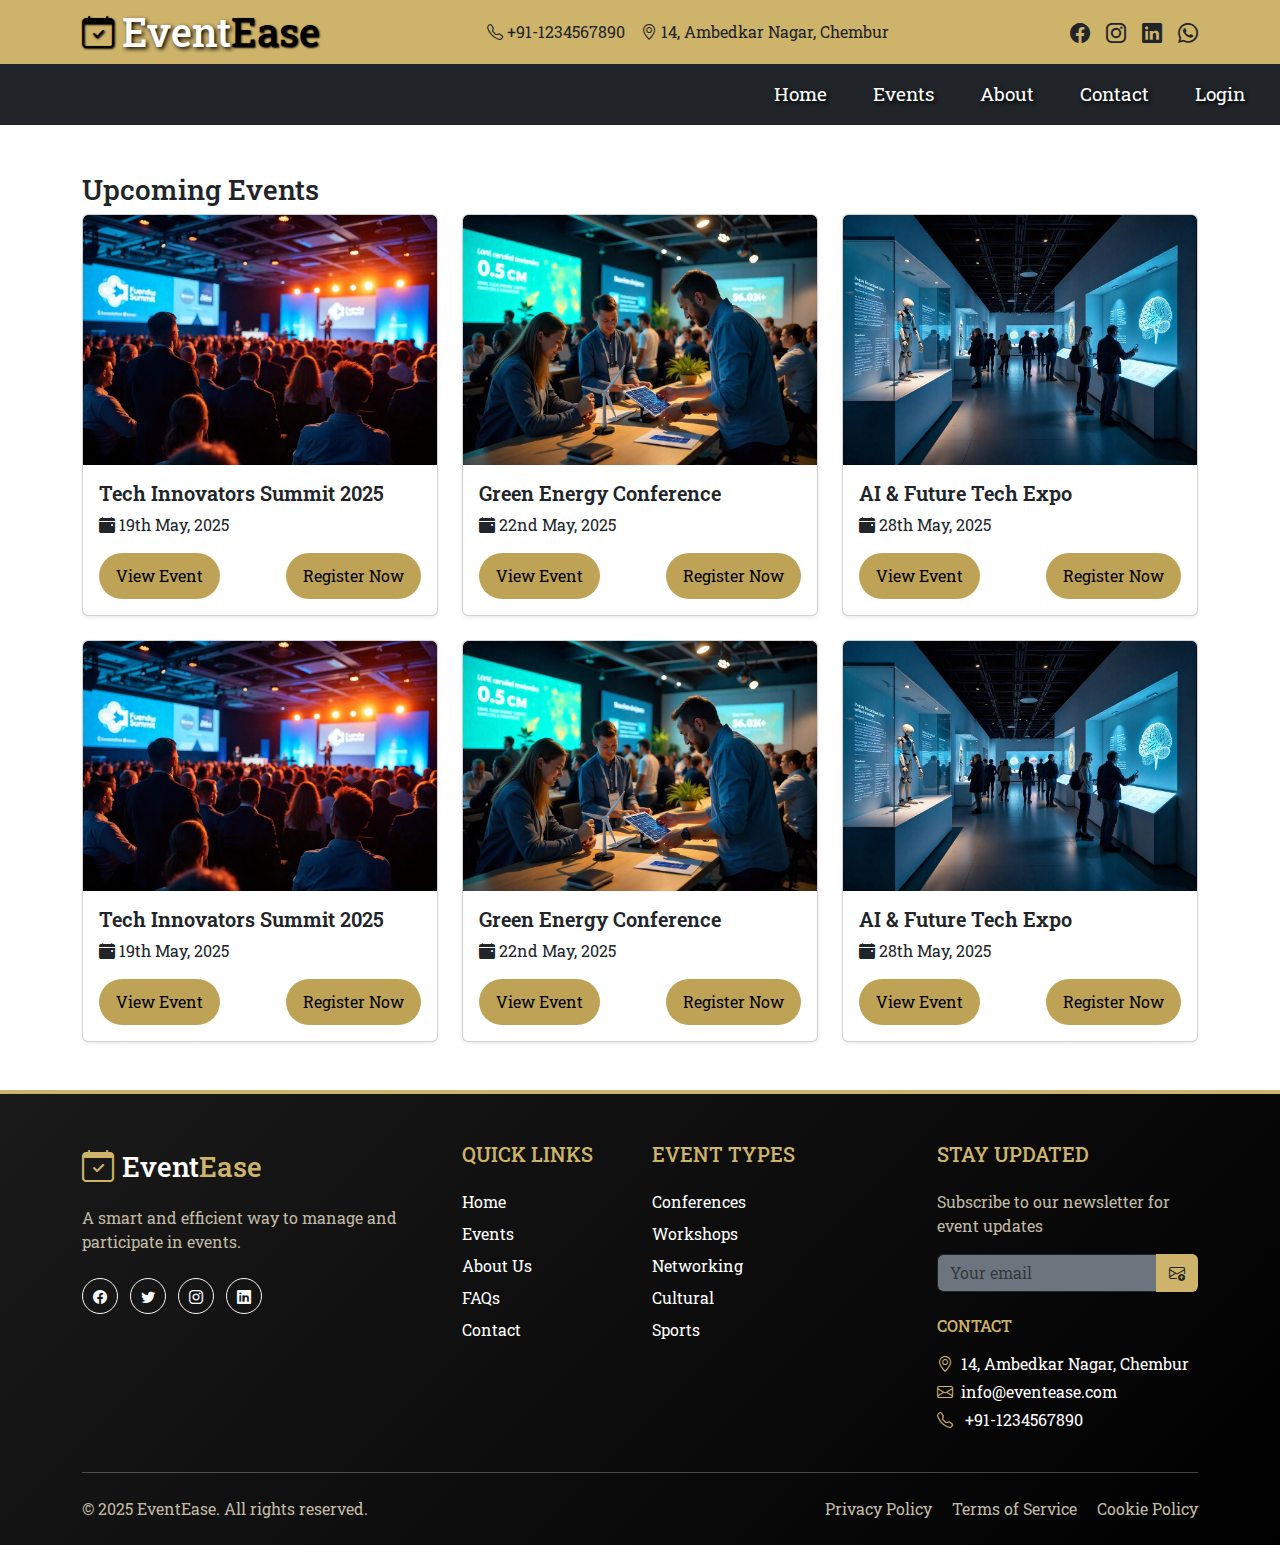
<file: event.html>
<!DOCTYPE html>
<html lang="en">
<head>
    <meta charset="UTF-8">
    <meta name="viewport" content="width=device-width, initial-scale=1.0">
    <title>Event Management</title>
    <link rel="stylesheet" href="style.css" />

    <!-- Bootstrap CSS -->
<link href="https://cdn.jsdelivr.net/npm/bootstrap@5.3.2/dist/css/bootstrap.min.css" rel="stylesheet">

<link href="https://cdn.jsdelivr.net/npm/bootstrap@5.3.3/dist/css/bootstrap.min.css" rel="stylesheet">
<link href="https://cdn.jsdelivr.net/npm/bootstrap-icons@1.10.5/font/bootstrap-icons.css" rel="stylesheet">

<!-- Bootstrap JS (for toggle functionality) -->
<script src="https://cdn.jsdelivr.net/npm/bootstrap@5.3.2/dist/js/bootstrap.bundle.min.js"></script>

<!-- Fonts -->
<link rel="preconnect" href="https://fonts.googleapis.com">
<link rel="preconnect" href="https://fonts.gstatic.com" crossorigin>
<link href="https://fonts.googleapis.com/css2?family=Anton&family=Josefin+Sans:ital,wght@0,100..700;1,100..700&family=Merriweather:ital,opsz,wght@0,18..144,300..900;1,18..144,300..900&family=Roboto+Slab:wght@100..900&display=swap" rel="stylesheet">
<link href="https://fonts.googleapis.com/css2?family=Josefin+Sans:ital,wght@0,100..700;1,100..700&family=Merriweather:ital,opsz,wght@0,18..144,300..900;1,18..144,300..900&family=Roboto+Slab:wght@100..900&display=swap" rel="stylesheet">


<!-- Bootstrap icons-->
<link href="https://cdn.jsdelivr.net/npm/bootstrap-icons@1.11.3/font/bootstrap-icons.css" rel="stylesheet">
</head>
<body >

  <!--Loading -->
  <div class="page-loader">
    <div class="universal-spinner"></div>
    <div class="loader-text">Loading...</div>
  </div>

  
  <header class=" py-2">
    <div class="container">
      <div class="row align-items-center justify-content-between">

        <div class="logo col-12 col-md-4 d-flex align-items-center justify-content-center justify-content-md-start mb-2 mb-md-0">
          <i class="bi bi-calendar-check fs-2 me-2" style="color:black;text-shadow:1px 1px 2px rgba(4, 4, 4, 2.0);"></i>
          <h1 class="mb-0 d-inline">Event<span style="color:black;text-shadow:1px 1px 2px rgba(4, 4, 4, 2.0);">Ease</span></h1>
        </div>

        <div class="col-md-5 d-none d-md-flex flex-column flex-md-row justify-content-center align-items-center gap-3 text-dark">
          <span><i class="bi bi-telephone"></i> +91-1234567890</span>
          <span><i class="bi bi-geo-alt"></i> 14, Ambedkar Nagar, Chembur</span>
        </div>

        <div class="col-12 col-md-3 d-flex justify-content-center justify-content-md-end gap-3">
          <i class="bi bi-facebook fs-5 text-dark"></i>
          <i class="bi bi-instagram fs-5 text-dark"></i>
          <i class="bi bi-linkedin fs-5 text-dark"></i>
          <i class="bi bi-whatsapp fs-5 text-dark"></i>
        </div>
  
      </div>
    </div>
  </header>
      
  <nav class="navbar navbar-expand-lg navbar-dark bg-dark">
    <div class="container-fluid">
      <button class="navbar-toggler" type="button" data-bs-toggle="collapse" data-bs-target="#navbarNav"
        aria-controls="navbarNav" aria-expanded="false" aria-label="Toggle navigation">
        <span class="navbar-toggler-icon"></span>
      </button>
  
      <div class="collapse navbar-collapse" id="navbarNav">
        <div class="navbar-nav ms-auto">
          <a class="nav-link" aria-current="page" href="index.html">Home</a>
          <a class="nav-link" href="event.html">Events</a>
          <a class="nav-link" href="about.html">About</a>
          <a class="nav-link" href="contact.html">Contact</a>
          <a class="nav-link" href="login.html">Login</a>
        </div>
      </div>
    </div>
  </nav>




      <div class="container my-5" >
        <h3>Upcoming Events</h3>
        <div class="row row-cols-1 row-cols-sm-2 row-cols-md-3 g-4">
      

            <div class="col">
              <div class="card h-100 shadow-sm">
                <img src="events-img/event1.jpeg" class="card-img-top" alt="Event Image">
                <div class="card-body d-flex flex-column">
                  <h5 class="card-title">Tech Innovators Summit 2025</h5>
                  <p><i class="bi bi-calendar-event-fill"></i> 19th May, 2025</p>
                  <div class="card-buttons mt-auto d-flex justify-content-between">
                    <button class="btn" style="background-color:#bea357;color:#000">View Event</button>
                    <a href="form.html"><button class="btn" style="background-color:#bea357;color:#000">Register Now</button></a>
                  </div>
                </div>
              </div>
              </div>

              <div class="col">
                <div class="card h-100 shadow-sm">
                  <img src="events-img/event2.jpeg" class="card-img-top" alt="Event Image">
                  <div class="card-body d-flex flex-column">
                    <h5 class="card-title">Green Energy Conference</h5>
                    <p><i class="bi bi-calendar-event-fill"></i> 22nd May, 2025</p>
                    <div class="card-buttons mt-auto d-flex justify-content-between">
                      <button class="btn" style="background-color:#bea357;color:#000">View Event</button>
                      <a href="form.html"><button class="btn" style="background-color:#bea357;color:#000">Register Now</button></a>
                    </div>
                  </div>
                </div>
              </div>

              <div class="col">
                <div class="card h-100 shadow-sm">
                  <img src="events-img/event3.jpeg" class="card-img-top" alt="Event Image">
                  <div class="card-body d-flex flex-column">
                    <h5 class="card-title">AI & Future Tech Expo</h5>
                    <p><i class="bi bi-calendar-event-fill"></i> 28th May, 2025</p>
                    <div class="card-buttons mt-auto d-flex justify-content-between">
                      <button class="btn" style="background-color:#bea357;color:#000">View Event</button>
                      <a href="form.html"><button class="btn" style="background-color:#bea357;color:#000">Register Now</button></a>
                    </div>
                  </div>
                </div>
              </div>

              <div class="col">
                <div class="card h-100 shadow-sm">
                  <img src="events-img/event1.jpeg" class="card-img-top" alt="Event Image">
                  <div class="card-body d-flex flex-column">
                    <h5 class="card-title">Tech Innovators Summit 2025</h5>
                    <p><i class="bi bi-calendar-event-fill"></i> 19th May, 2025</p>
                    <div class="card-buttons mt-auto d-flex justify-content-between">
                      <button class="btn" style="background-color:#bea357;color:#000">View Event</button>
                      <a href="form.html"><button class="btn" style="background-color:#bea357;color:#000">Register Now</button></a>
                    </div>
                  </div>
                </div>
                </div>
  
                <div class="col">
                  <div class="card h-100 shadow-sm">
                    <img src="events-img/event2.jpeg" class="card-img-top" alt="Event Image">
                    <div class="card-body d-flex flex-column">
                      <h5 class="card-title">Green Energy Conference</h5>
                      <p><i class="bi bi-calendar-event-fill"></i> 22nd May, 2025</p>
                      <div class="card-buttons mt-auto d-flex justify-content-between">
                        <button class="btn" style="background-color:#bea357;color:#000">View Event</button>
                        <a href="form.html"><button class="btn" style="background-color:#bea357;color:#000">Register Now</button></a>
                      </div>
                    </div>
                  </div>
                </div>
  
                <div class="col">
                  <div class="card h-100 shadow-sm">
                    <img src="events-img/event3.jpeg" class="card-img-top" alt="Event Image">
                    <div class="card-body d-flex flex-column">
                      <h5 class="card-title">AI & Future Tech Expo</h5>
                      <p><i class="bi bi-calendar-event-fill"></i> 28th May, 2025</p>
                      <div class="card-buttons mt-auto d-flex justify-content-between">
                        <button class="btn" style="background-color:#bea357;color:#000">View Event</button>
                        <a href="form.html"><button class="btn" style="background-color:#bea357;color:#000">Register Now</button></a>
                      </div>
                    </div>
                  </div>
                </div>

            </div>
        </div>
        

         <!-- Footer Section -->
      <footer class="bg-dark text-white pt-5 pb-4">
        <div class="container">
          <div class="row g-4">
            
            <!-- Brand Info -->
            <div class="col-lg-4 col-md-6">
              <div class="d-flex align-items-center mb-3">
                <i class="bi bi-calendar-check fs-2  me-2" style="color: #ceb36a"></i>
                <h3 class="mb-0">Event<span style="color: #ceb36a">Ease</span></h3>
              </div>
              <p style="color: #c1baa6;">A smart and efficient way to manage and participate in events.</p>
              
              <!-- Social Links -->
              <div class="social-links mt-4">
                <a href="#" class="btn btn-sm btn-outline-light rounded-circle me-2">
                  <i class="bi bi-facebook"></i>
                </a>
                <a href="#" class="btn btn-sm btn-outline-light rounded-circle me-2">
                  <i class="bi bi-twitter"></i>
                </a>
                <a href="#" class="btn btn-sm btn-outline-light rounded-circle me-2">
                  <i class="bi bi-instagram"></i>
                </a>
                <a href="#" class="btn btn-sm btn-outline-light rounded-circle">
                  <i class="bi bi-linkedin"></i>
                </a>
              </div>
            </div>
            
            <!-- Quick Links -->
            <div class="col-lg-2 col-md-6">
              <h5 class="text-uppercase mb-4" style="color: #ceb36a">Quick Links</h5>
              <ul class="list-unstyled">
                <li class="mb-2"><a href="#" class="text-white text-decoration-none hover-primary">Home</a></li>
                <li class="mb-2"><a href="#" class="text-white text-decoration-none hover-primary">Events</a></li>
                <li class="mb-2"><a href="#" class="text-white text-decoration-none hover-primary">About Us</a></li>
                <li class="mb-2"><a href="#" class="text-white text-decoration-none hover-primary">FAQs</a></li>
                <li class="mb-2"><a href="#" class="text-white text-decoration-none hover-primary">Contact</a></li>
              </ul>
            </div>
            
            <!-- Event Categories -->
            <div class="col-lg-3 col-md-6">
              <h5 class="text-uppercase  mb-4" style="color: #ceb36a">Event Types</h5>
              <ul class="list-unstyled">
                <li class="mb-2"><a href="#" class="text-white text-decoration-none hover-primary">Conferences</a></li>
                <li class="mb-2"><a href="#" class="text-white text-decoration-none hover-primary">Workshops</a></li>
                <li class="mb-2"><a href="#" class="text-white text-decoration-none hover-primary">Networking</a></li>
                <li class="mb-2"><a href="#" class="text-white text-decoration-none hover-primary">Cultural</a></li>
                <li class="mb-2"><a href="#" class="text-white text-decoration-none hover-primary">Sports</a></li>
              </ul>
            </div>
            
            <!-- Contact & Newsletter -->
            <div class="col-lg-3 col-md-6">
              <h5 class="text-uppercase mb-4" style="color: #ceb36a">Stay Updated</h5>
              <div class="mb-4">
                <p style="color: #c1baa6;">Subscribe to our newsletter for event updates</p>
                <div class="input-group">
                  <input type="email" class="form-control bg-secondary border-dark" placeholder="Your email">
                  <button class="btn" type="button" style="background-color: #ceb36a">
                    <i class="bi bi-envelope-arrow-up"></i>
                  </button>
                </div>
              </div>
              <div>
                <h6 class="text-uppercase  mb-3" style="color: #ceb36a">Contact</h6>
                <p class="mb-1"><i class="bi bi-geo-alt  me-2" style="color: #ceb36a"></i>14, Ambedkar Nagar, Chembur</p>
                <p class="mb-1"><i class="bi bi-envelope me-2" style="color: #ceb36a"></i>info@eventease.com</p>
                <p><i class="bi bi-telephone  me-2" style="color: #ceb36a"></i> +91-1234567890</p>
              </div>
            </div>
          </div>
          
          <hr class="my-4 bg-secondary">
          
          <!-- Copyright -->
          <div class="row">
            <div class="col-md-6 text-md-start mb-3 mb-md-0" style="color: #ceb36a">
              <p class="mb-0" style="color: #c1baa6;">&copy; 2025 EventEase. All rights reserved.</p>
            </div>
            <div class="col-md-6 text-center text-md-end" >
              <a href="#" class=" text-decoration-none me-3 hover-primary" style="color: #c1baa6;">Privacy Policy</a>
              <a href="#" class=" text-decoration-none me-3 hover-primary" style="color: #c1baa6;">Terms of Service</a>
              <a href="#" class=" text-decoration-none hover-primary" style="color: #c1baa6;">Cookie Policy</a>
            </div>
          </div>
        </div>
      </footer>

      <script href="script.js"></script>
      <script>
        // 1. Auto-detect brand color from your site's CSS
        const brandColor = getComputedStyle(document.documentElement)
          .getPropertyValue('--brand-color') || '#ceb36a';
        
        // 2. Apply to loader
        document.documentElement.style.setProperty('--brand-color', brandColor);
        
        window.addEventListener('load', () => {
          document.querySelector('.page-loader').style.opacity = '0';
          setTimeout(() => {
            document.querySelector('.page-loader').remove();
          }, 600);
        });
      </script>

</body>
</html>
</file>
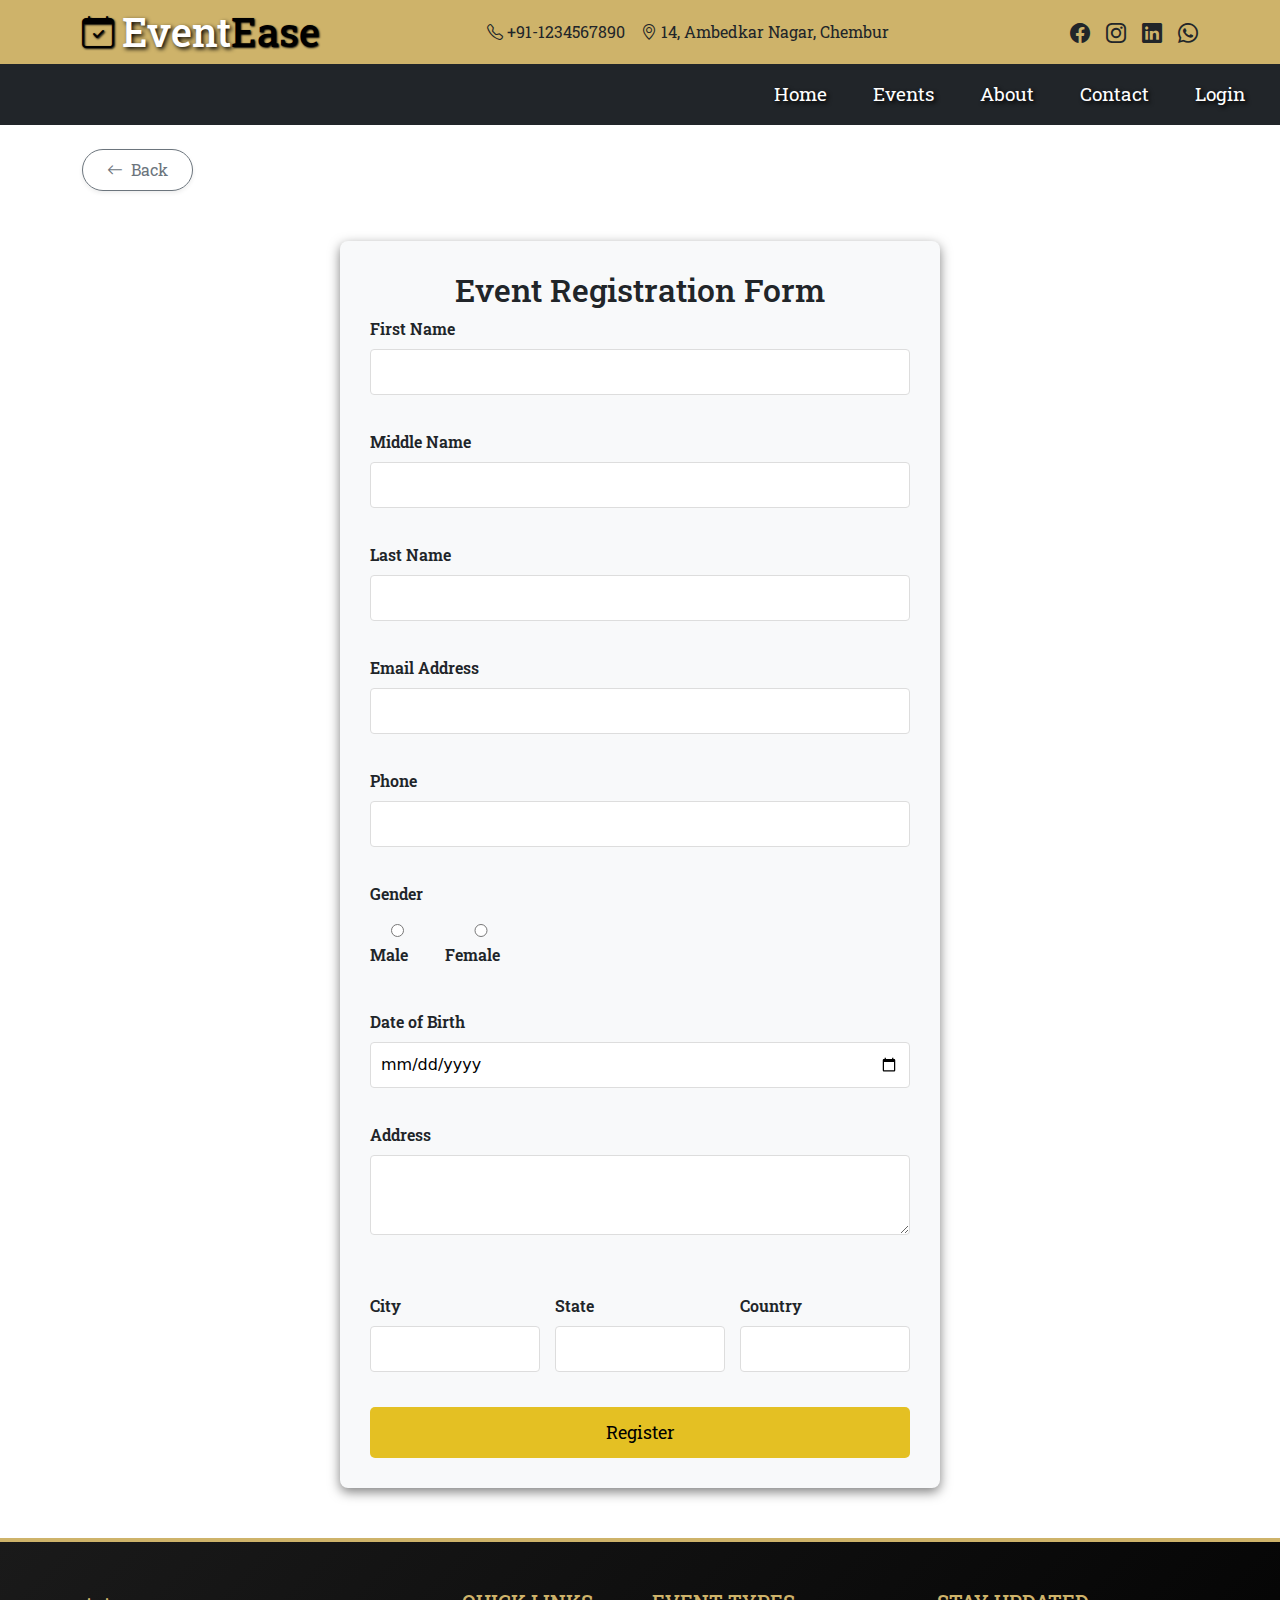
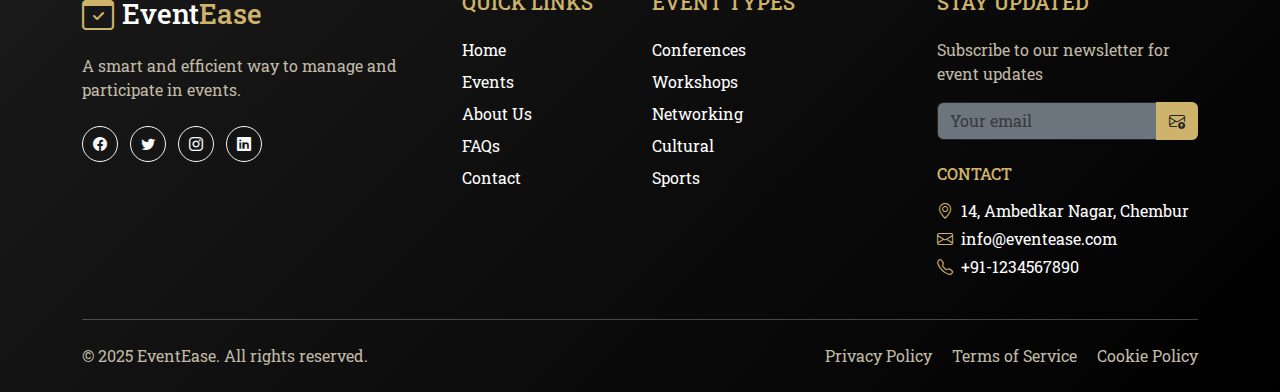
<file: form.html>
<!DOCTYPE html>
<html lang="en">
<head>
    <meta charset="UTF-8">
    <meta name="viewport" content="width=device-width, initial-scale=1.0">
    <title>Event Management</title>
    <link rel="stylesheet" href="style.css" />

    <!-- Bootstrap CSS -->
<link href="https://cdn.jsdelivr.net/npm/bootstrap@5.3.2/dist/css/bootstrap.min.css" rel="stylesheet">
<link href="https://cdn.jsdelivr.net/npm/bootstrap@5.3.0/dist/css/bootstrap.min.css" rel="stylesheet">
<link href="https://cdn.jsdelivr.net/npm/bootstrap@5.3.3/dist/css/bootstrap.min.css" rel="stylesheet">
<link href="https://cdn.jsdelivr.net/npm/bootstrap-icons@1.10.5/font/bootstrap-icons.css" rel="stylesheet">

<!-- Bootstrap JS (for toggle functionality) -->
<script src="https://cdn.jsdelivr.net/npm/bootstrap@5.3.2/dist/js/bootstrap.bundle.min.js"></script>

<!-- Fonts -->
<link rel="preconnect" href="https://fonts.googleapis.com">
<link rel="preconnect" href="https://fonts.gstatic.com" crossorigin>
<link href="https://fonts.googleapis.com/css2?family=Anton&family=Josefin+Sans:ital,wght@0,100..700;1,100..700&family=Merriweather:ital,opsz,wght@0,18..144,300..900;1,18..144,300..900&family=Roboto+Slab:wght@100..900&display=swap" rel="stylesheet">
<link href="https://fonts.googleapis.com/css2?family=Josefin+Sans:ital,wght@0,100..700;1,100..700&family=Merriweather:ital,opsz,wght@0,18..144,300..900;1,18..144,300..900&family=Roboto+Slab:wght@100..900&display=swap" rel="stylesheet">


<!-- Bootstrap icons-->
<link href="https://cdn.jsdelivr.net/npm/bootstrap-icons@1.11.3/font/bootstrap-icons.css" rel="stylesheet">
</head>
<body >
  <!--Loading -->
  <div class="page-loader">
    <div class="universal-spinner"></div>
    <div class="loader-text">Loading...</div>
  </div>

  
  <header class=" py-2">
    <div class="container">
      <div class="row align-items-center justify-content-between">

        <div class="logo col-12 col-md-4 d-flex align-items-center justify-content-center justify-content-md-start mb-2 mb-md-0">
          <i class="bi bi-calendar-check fs-2 me-2" style="color:black;text-shadow:1px 1px 2px rgba(4, 4, 4, 2.0);"></i>
          <h1 class="mb-0 d-inline">Event<span style="color:black;text-shadow:1px 1px 2px rgba(4, 4, 4, 2.0);">Ease</span></h1>
        </div>

        <div class="col-md-5 d-none d-md-flex flex-column flex-md-row justify-content-center align-items-center gap-3 text-dark">
          <span><i class="bi bi-telephone"></i> +91-1234567890</span>
          <span><i class="bi bi-geo-alt"></i> 14, Ambedkar Nagar, Chembur</span>
        </div>

        <div class="col-12 col-md-3 d-flex justify-content-center justify-content-md-end gap-3">
          <i class="bi bi-facebook fs-5 text-dark"></i>
          <i class="bi bi-instagram fs-5 text-dark"></i>
          <i class="bi bi-linkedin fs-5 text-dark"></i>
          <i class="bi bi-whatsapp fs-5 text-dark"></i>
        </div>
  
      </div>
    </div>
  </header>
  
  
      
  <nav class="navbar navbar-expand-lg navbar-dark bg-dark">
    <div class="container-fluid">
      <button class="navbar-toggler" type="button" data-bs-toggle="collapse" data-bs-target="#navbarNav"
        aria-controls="navbarNav" aria-expanded="false" aria-label="Toggle navigation">
        <span class="navbar-toggler-icon"></span>
      </button>
  
      <div class="collapse navbar-collapse" id="navbarNav">
        <div class="navbar-nav ms-auto">
          <a class="nav-link" aria-current="page" href="index.html">Home</a>
          <a class="nav-link" href="event.html">Events</a>
          <a class="nav-link" href="about.html">About</a>
          <a class="nav-link" href="contact.html">Contact</a>
          <a class="nav-link" href="login.html">Login</a>
        </div>
      </div>
    </div>
  </nav>
      
      <!-- Back Button-->
      <div class="container mt-4">
        <a href="javascript:history.back()" 
           class="btn btn-outline-secondary shadow-sm px-4 py-2 rounded-pill d-inline-flex align-items-center back-btn">
          <i class="bi bi-arrow-left me-2"></i> Back
        </a>
      </div>
      
      <div class="form-container event-form">
        <h2>Event Registration Form</h2>
        <form action="" method="POST" >
          
          <div class="form-group">
            <label for="fname">First Name</label>
            <input type="text" name="fname" pattern="[A-Za-z]{3,}"  id="fname" required>
          </div>
      
          <div class="form-group">
            <label for="mname">Middle Name</label>
            <input type="text" name="mname" pattern="[A-Za-z]{3,}" id="mname">
          </div>
      
          <div class="form-group">
            <label for="lname">Last Name</label>
            <input type="text" name="lname" pattern="[A-Za-z]{3,}" id="lname" required>
          </div>
      
          <div class="form-group">
            <label for="email">Email Address</label>
            <input type="email" name="email" id="email" required>
          </div>
      
          <div class="form-group">
            <label for="phone">Phone</label>
            <input type="tel" name="phone" id="phone" required pattern="[0-9]{10}">
          </div>
      
          <div class="form-group">
            <label>Gender</label>
            <div class="gender-options">
              <label><input type="radio" name="gender" value="Male" required> Male</label>
              <label><input type="radio" name="gender" value="Female" required> Female</label>
            </div>
          </div>
      
          <div class="form-group">
            <label for="dob">Date of Birth</label>
            <input type="date" name="dob" id="dob" required>
          </div>
      
          <div class="form-group">
            <label for="address">Address</label>
            <textarea name="address" id="address" pattern="^[a-zA-Z0-9\s,.\-\/#]{10,200}$" required></textarea>
            <span id="error-message" style="color:red; font-size:12px;"></span><br>
          </div>
      
          <div class="form-row">
            <div class="form-group">
              <label for="city">City</label>
              <input type="text" name="city" id="city" required>
            </div>
      
            <div class="form-group">
              <label for="state">State</label>
              <input type="text" name="state" id="state" required>
            </div>
      
            <div class="form-group">
              <label for="country">Country</label>
              <input type="text" name="country" id="country" required>
            </div>
          </div>
      
          <button type="submit" class="submit-btn">Register</button>
        </form>
      </div>
      
       <!-- Footer Section -->
       <footer class="bg-dark text-white pt-5 pb-4">
        <div class="container">
          <div class="row g-4">
            
            <!-- Brand Info -->
            <div class="col-lg-4 col-md-6">
              <div class="d-flex align-items-center mb-3">
                <i class="bi bi-calendar-check fs-2  me-2" style="color: #ceb36a"></i>
                <h3 class="mb-0">Event<span style="color: #ceb36a">Ease</span></h3>
              </div>
              <p style="color: #c1baa6;">A smart and efficient way to manage and participate in events.</p>
              
              <!-- Social Links -->
              <div class="social-links mt-4">
                <a href="#" class="btn btn-sm btn-outline-light rounded-circle me-2">
                  <i class="bi bi-facebook"></i>
                </a>
                <a href="#" class="btn btn-sm btn-outline-light rounded-circle me-2">
                  <i class="bi bi-twitter"></i>
                </a>
                <a href="#" class="btn btn-sm btn-outline-light rounded-circle me-2">
                  <i class="bi bi-instagram"></i>
                </a>
                <a href="#" class="btn btn-sm btn-outline-light rounded-circle">
                  <i class="bi bi-linkedin"></i>
                </a>
              </div>
            </div>
            
            <!-- Quick Links -->
            <div class="col-lg-2 col-md-6">
              <h5 class="text-uppercase mb-4" style="color: #ceb36a">Quick Links</h5>
              <ul class="list-unstyled">
                <li class="mb-2"><a href="#" class="text-white text-decoration-none hover-primary">Home</a></li>
                <li class="mb-2"><a href="#" class="text-white text-decoration-none hover-primary">Events</a></li>
                <li class="mb-2"><a href="#" class="text-white text-decoration-none hover-primary">About Us</a></li>
                <li class="mb-2"><a href="#" class="text-white text-decoration-none hover-primary">FAQs</a></li>
                <li class="mb-2"><a href="#" class="text-white text-decoration-none hover-primary">Contact</a></li>
              </ul>
            </div>
            
            <!-- Event Categories -->
            <div class="col-lg-3 col-md-6">
              <h5 class="text-uppercase  mb-4" style="color: #ceb36a">Event Types</h5>
              <ul class="list-unstyled">
                <li class="mb-2"><a href="#" class="text-white text-decoration-none hover-primary">Conferences</a></li>
                <li class="mb-2"><a href="#" class="text-white text-decoration-none hover-primary">Workshops</a></li>
                <li class="mb-2"><a href="#" class="text-white text-decoration-none hover-primary">Networking</a></li>
                <li class="mb-2"><a href="#" class="text-white text-decoration-none hover-primary">Cultural</a></li>
                <li class="mb-2"><a href="#" class="text-white text-decoration-none hover-primary">Sports</a></li>
              </ul>
            </div>
            
            <!-- Contact & Newsletter -->
            <div class="col-lg-3 col-md-6">
              <h5 class="text-uppercase mb-4" style="color: #ceb36a">Stay Updated</h5>
              <div class="mb-4">
                <p style="color: #c1baa6;">Subscribe to our newsletter for event updates</p>
                <div class="input-group">
                  <input type="email" class="form-control bg-secondary border-dark" placeholder="Your email">
                  <button class="btn" type="button" style="background-color: #ceb36a">
                    <i class="bi bi-envelope-arrow-up"></i>
                  </button>
                </div>
              </div>
              <div>
                <h6 class="text-uppercase  mb-3" style="color: #ceb36a">Contact</h6>
                <p class="mb-1"><i class="bi bi-geo-alt  me-2" style="color: #ceb36a"></i>14, Ambedkar Nagar, Chembur</p>
                <p class="mb-1"><i class="bi bi-envelope me-2" style="color: #ceb36a"></i>info@eventease.com</p>
                <p><i class="bi bi-telephone  me-2" style="color: #ceb36a"></i>+91-1234567890</p>
              </div>
            </div>
          </div>
          
          <hr class="my-4 bg-secondary">
          
          <!-- Copyright -->
          <div class="row">
            <div class="col-md-6 text-md-start mb-3 mb-md-0" style="color: #ceb36a">
              <p class="mb-0" style="color: #c1baa6;">&copy; 2025 EventEase. All rights reserved.</p>
            </div>
            <div class="col-md-6 text-center text-md-end" >
              <a href="#" class=" text-decoration-none me-3 hover-primary" style="color: #c1baa6;">Privacy Policy</a>
              <a href="#" class=" text-decoration-none me-3 hover-primary" style="color: #c1baa6;">Terms of Service</a>
              <a href="#" class=" text-decoration-none hover-primary" style="color: #c1baa6;">Cookie Policy</a>
            </div>
          </div>
        </div>
      </footer>
      
      
    
    <script href="script.js"></script>
    <!--scrip textarea validation-->
    <script>
      const textarea = document.getElementById('address');
      const error = document.getElementById('error-message');
      const form = document.querySelector('form');
    
      textarea.addEventListener('input', function () {
        validateTextarea();
      });

    
      function validateTextarea() {
        const value = textarea.value.trim();
        const lengthValid = value.length >= 10 && value.length <= 200;
        const pattern = /^[a-zA-Z0-9\s,.\-\/#\n\r]+$/;
        const formatValid = pattern.test(value);
    
        textarea.classList.remove('valid', 'invalid');
    
        if (value === "") {
          error.textContent = "";
          return false;
        } else if (lengthValid && formatValid) {
          textarea.classList.add('valid');
          error.textContent = "";
          return true;
        } else {
          textarea.classList.add('invalid');
          return false;
        }
      }
    </script>
    <script>
      // 1. Auto-detect brand color from your site's CSS
      const brandColor = getComputedStyle(document.documentElement)
        .getPropertyValue('--brand-color') || '#ceb36a';
      
      // 2. Apply to loader
      document.documentElement.style.setProperty('--brand-color', brandColor);
      
      window.addEventListener('load', () => {
        document.querySelector('.page-loader').style.opacity = '0';
        setTimeout(() => {
          document.querySelector('.page-loader').remove();
        }, 600);
      });
    </script>
</body>
</html>
</file>
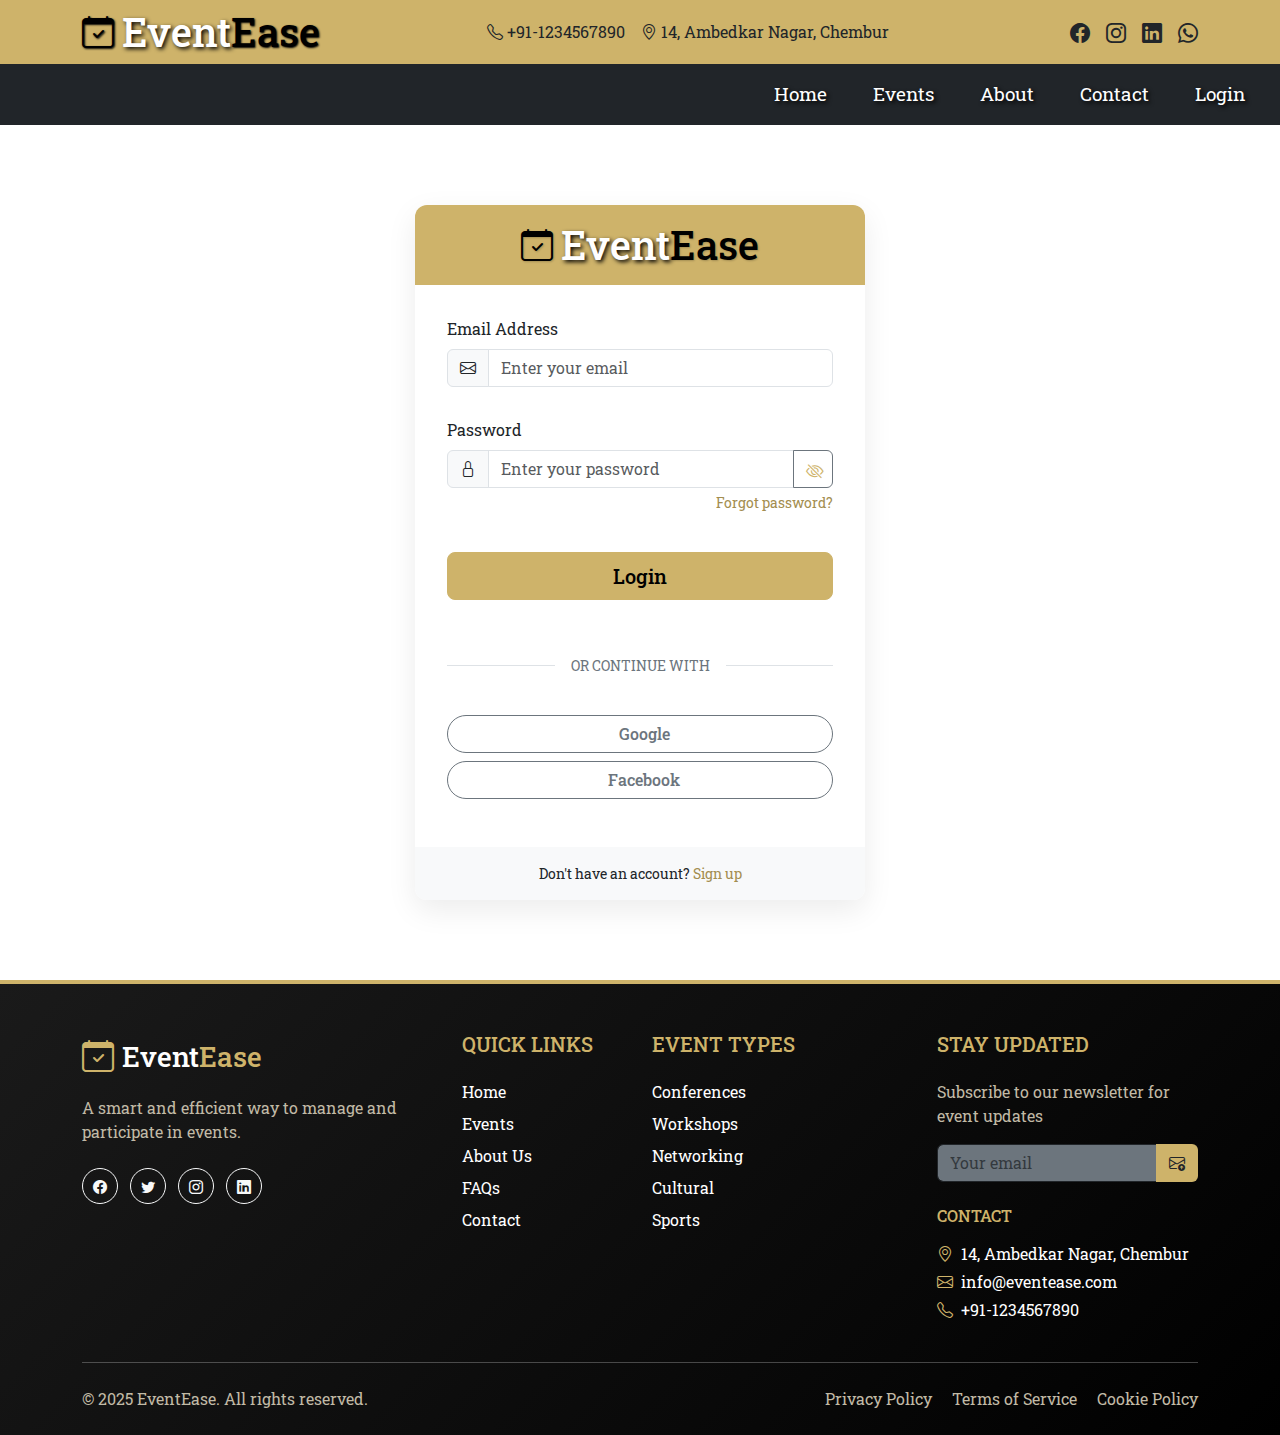
<file: login.html>
<!DOCTYPE html>
<html lang="en">
    <head>
        <meta charset="UTF-8">
        <meta name="viewport" content="width=device-width, initial-scale=1.0">
        <title>Event Management</title>
        <link rel="stylesheet" href="style.css" />
    
        <!-- Bootstrap CSS -->
    <link href="https://cdn.jsdelivr.net/npm/bootstrap@5.3.2/dist/css/bootstrap.min.css" rel="stylesheet">
    <link href="https://cdn.jsdelivr.net/npm/bootstrap@5.3.0/dist/css/bootstrap.min.css" rel="stylesheet">
    <link href="https://cdn.jsdelivr.net/npm/bootstrap@5.3.3/dist/css/bootstrap.min.css" rel="stylesheet">
    <link href="https://cdn.jsdelivr.net/npm/bootstrap-icons@1.10.5/font/bootstrap-icons.css" rel="stylesheet">
    
    <!-- Bootstrap JS (for toggle functionality) -->
    <script src="https://cdn.jsdelivr.net/npm/bootstrap@5.3.2/dist/js/bootstrap.bundle.min.js"></script>
    
    <!-- Fonts -->
    <link rel="preconnect" href="https://fonts.googleapis.com">
    <link rel="preconnect" href="https://fonts.gstatic.com" crossorigin>
    <link href="https://fonts.googleapis.com/css2?family=Anton&family=Josefin+Sans:ital,wght@0,100..700;1,100..700&family=Merriweather:ital,opsz,wght@0,18..144,300..900;1,18..144,300..900&family=Roboto+Slab:wght@100..900&display=swap" rel="stylesheet">
    <link href="https://fonts.googleapis.com/css2?family=Josefin+Sans:ital,wght@0,100..700;1,100..700&family=Merriweather:ital,opsz,wght@0,18..144,300..900;1,18..144,300..900&family=Roboto+Slab:wght@100..900&display=swap" rel="stylesheet">
    
    
    <!-- Bootstrap icons-->
    <link href="https://cdn.jsdelivr.net/npm/bootstrap-icons@1.11.3/font/bootstrap-icons.css" rel="stylesheet">
    </head>
<body >

    <!--Loading -->
  <div class="page-loader">
    <div class="universal-spinner"></div>
    <div class="loader-text">Loading...</div>
  </div>

  
  <header class=" py-2">
    <div class="container">
      <div class="row align-items-center justify-content-between">

        <div class="logo col-12 col-md-4 d-flex align-items-center justify-content-center justify-content-md-start mb-2 mb-md-0">
          <i class="bi bi-calendar-check fs-2 me-2" style="color:black;text-shadow:1px 1px 2px rgba(4, 4, 4, 2.0);"></i>
          <h1 class="mb-0 d-inline">Event<span style="color:black;text-shadow:1px 1px 2px rgba(4, 4, 4, 2.0);">Ease</span></h1>
        </div>

        <div class="col-md-5 d-none d-md-flex flex-column flex-md-row justify-content-center align-items-center gap-3 text-dark">
          <span><i class="bi bi-telephone"></i> +91-1234567890</span>
          <span><i class="bi bi-geo-alt"></i> 14, Ambedkar Nagar, Chembur</span>
        </div>

        <div class="col-12 col-md-3 d-flex justify-content-center justify-content-md-end gap-3">
          <i class="bi bi-facebook fs-5 text-dark"></i>
          <i class="bi bi-instagram fs-5 text-dark"></i>
          <i class="bi bi-linkedin fs-5 text-dark"></i>
          <i class="bi bi-whatsapp fs-5 text-dark"></i>
        </div>
  
      </div>
    </div>
  </header>
  
  
      
  <nav class="navbar navbar-expand-lg navbar-dark bg-dark">
    <div class="container-fluid">
      <button class="navbar-toggler" type="button" data-bs-toggle="collapse" data-bs-target="#navbarNav"
        aria-controls="navbarNav" aria-expanded="false" aria-label="Toggle navigation">
        <span class="navbar-toggler-icon"></span>
      </button>
  
      <div class="collapse navbar-collapse" id="navbarNav">
        <div class="navbar-nav ms-auto">
          <a class="nav-link" aria-current="page" href="index.html">Home</a>
          <a class="nav-link" href="event.html">Events</a>
          <a class="nav-link" href="about.html">About</a>
          <a class="nav-link" href="contact.html">Contact</a>
          <a class="nav-link" href="login.html">Login</a>
        </div>
      </div>
    </div>
  </nav>

      <!-- Login Section (Visible by default) -->
    <section id="Login">
        <div class="container">
            <div class="login-container active">
                <div class="login-header text-center py-3">
                    <div class="logo d-flex align-items-center justify-content-center">
                        <i class="bi bi-calendar-check fs-2 me-2" style="color:black;text-shadow:1px 1px 2px rgba(4, 4, 4, 0.2);"></i>
                        <h1 class="mb-0 d-inline">Event<span style="color:black;text-shadow:1px 1px 2px rgba(4, 4, 4, 0.2);">Ease</span></h1>
                    </div>
                </div>
                
                <div class="login-body">
                    <form>
                        <div class="mb-3">
                            <label for="login-email" class="form-label">Email Address</label>
                            <div class="input-group">
                                <span class="input-group-text"><i class="bi bi-envelope"></i></span>
                                <input type="email" class="form-control" id="login-email" placeholder="Enter your email" required>
                            </div>
                        </div>
                        
                        <div class="mb-4">
                            <label for="login-password" class="form-label">Password</label>
                            <div class="input-group">
                                <span class="input-group-text"><i class="bi bi-lock"></i></span>
                                <input type="password" class="form-control" id="login-password" placeholder="Enter your password" required>
                                <button class="btn btn-outline-secondary password-toggle-btn" type="button" id="toggleLoginPassword">
                                    <div class="toggle-icons">
                                        <i class="bi bi-eye" data-state="hidden"></i>
                                        <i class="bi bi-eye-slash active" data-state="visible"></i>
                                    </div>
                                </button>
                            </div>
                            <div class="form-text text-end">
                                <a href="#forgot-password" class="text-decoration-none show-forgot" style="color: var(--gold-dark);">Forgot password?</a>
                            </div>
                        </div>
                        
                        <div class="d-grid mb-3 btn-gold">
                            <button type="submit" class="btn btn-lg ">Login</button>
                        </div>
                        
                        <div class="divider">
                            <span class="divider-text">OR CONTINUE WITH</span>
                        </div>
                        
                        <div class="social-login d-grid gap-2 mb-3">
                            <button type="button" class="btn btn-outline-secondary">
                                <i class="fab fa-google me-2"></i> Google
                            </button>
                            <button type="button" class="btn btn-outline-secondary">
                                <i class="fab fa-facebook-f me-2"></i> Facebook
                            </button>
                        </div>
                    </form>
                </div>
                
                <div class="login-footer">
                    Don't have an account? <a href="#register" class="show-signup" style="color: var(--gold-dark);">Sign up</a>
                </div>
            </div>
        </div>
    </section>

    <!-- Signup Section (Hidden by default) -->
    <section id="Signup">
        <div class="container">
            <div class="login-container">
                <div class="login-header text-center py-3">
                    <div class="logo d-flex align-items-center justify-content-center">
                        <i class="bi bi-calendar-check fs-2 me-2" style="color:black;text-shadow:1px 1px 2px rgba(4, 4, 4, 0.2);"></i>
                        <h1 class="mb-0 d-inline">Event<span style="color:black;text-shadow:1px 1px 2px rgba(4, 4, 4, 0.2);">Ease</span></h1>
                    </div>
                </div>
                
                <div class="login-body">
                    <form>
                        <div class="mb-3">
                            <label for="signup-name" class="form-label">Full Name</label>
                            <div class="input-group">
                                <span class="input-group-text"><i class="bi bi-person"></i></span>
                                <input type="text" class="form-control" id="signup-name" placeholder="Enter your full name" required>
                            </div>
                        </div>
                        
                        <div class="mb-3">
                            <label for="signup-email" class="form-label">Email Address</label>
                            <div class="input-group">
                                <span class="input-group-text"><i class="bi bi-envelope"></i></span>
                                <input type="email" class="form-control" id="signup-email" placeholder="Enter your email" required>
                            </div>
                        </div>
                        
                        <div class="mb-3">
                            <label for="signup-password" class="form-label">Password</label>
                            <div class="input-group">
                                <span class="input-group-text"><i class="bi bi-lock"></i></span>
                                <input type="password" class="form-control" id="signup-password" placeholder="Create a password" required>
                                <button class="btn btn-outline-secondary password-toggle-btn" type="button" id="toggleSignupPassword">
                                    <div class="toggle-icons">
                                        <i class="bi bi-eye" data-state="hidden"></i>
                                        <i class="bi bi-eye-slash active" data-state="visible"></i>
                                    </div>
                                </button>
                            </div>
                            <div class="form-text">Minimum 8 characters with numbers</div>
                        </div>
                        
                        <div class="mb-4">
                            <label for="signup-confirm-password" class="form-label">Confirm Password</label>
                            <div class="input-group">
                                <span class="input-group-text"><i class="bi bi-lock"></i></span>
                                <input type="password" class="form-control" id="signup-confirm-password" placeholder="Confirm your password" required>
                            </div>
                        </div>
                        
                        <div class="d-grid mb-3 btn-gold">
                            <button type="submit" class="btn btn-lg ">Create Account</button>
                        </div>
                        
                        <div class="divider">
                            <span class="divider-text">OR SIGN UP WITH</span>
                        </div>
                        
                        <div class="social-login d-grid gap-2 mb-3">
                            <button type="button" class="btn btn-outline-secondary">
                                <i class="fab fa-google me-2"></i> Google
                            </button>
                            <button type="button" class="btn btn-outline-secondary">
                                <i class="fab fa-facebook-f me-2"></i> Facebook
                            </button>
                        </div>
                        
                        <div class="form-check mb-3">
                            <input class="form-check-input" type="checkbox" id="terms" required>
                            <label class="form-check-label" for="terms">
                                I agree to the <a href="#terms" style="color: var(--gold-dark);">Terms of Service</a> and <a href="#privacy" style="color: var(--gold-dark);">Privacy Policy</a>
                            </label>
                        </div>
                    </form>
                </div>
                
                <div class="login-footer">
                    Already have an account? <a href="#login" class="show-login" style="color: var(--gold-dark);">Log in</a>
                </div>
            </div>
        </div>
    </section>

    <!-- Forgot Password Section (Hidden by default) -->
    <section id="ForgotPassword">
        <div class="container">
            <div class="login-container">
                <div class="login-header text-center py-3">
                    <div class="logo d-flex align-items-center justify-content-center">
                        <i class="bi bi-calendar-check fs-2 me-2" style="color:black;text-shadow:1px 1px 2px rgba(4, 4, 4, 0.2);"></i>
                        <h1 class="mb-0 d-inline">Event<span style="color:black;text-shadow:1px 1px 2px rgba(4, 4, 4, 0.2);">Ease</span></h1>
                    </div>
                </div>
                
                <div class="login-body">
                    <form>
                        <div class="text-center mb-4">
                            <i class="bi bi-key fs-1" style="color: var(--gold-primary);"></i>
                            <h3>Reset Your Password</h3>
                            <p class="text-muted">Enter your email and we'll send you a link to reset your password</p>
                        </div>
                        
                        <div class="mb-4">
                            <label for="forgot-email" class="form-label">Email Address</label>
                            <div class="input-group">
                                <span class="input-group-text"><i class="bi bi-envelope"></i></span>
                                <input type="email" class="form-control" id="forgot-email" placeholder="Enter your registered email" required>
                            </div>
                        </div>
                        
                        <div class="d-grid mb-3 btn-gold">
                            <button type="submit" class="btn btn-lg ">Send Reset Link</button>
                        </div>
                        
                        <div class="text-center mt-4">
                            <a href="#login" class="show-login text-decoration-none" style="color: var(--gold-dark);">
                                <i class="bi bi-arrow-left me-1"></i> Back to Login
                            </a>
                        </div>
                    </form>
                </div>
            </div>
        </div>
    </section>

    

    
      <!-- Footer Section -->
      <footer class="bg-dark text-white pt-5 pb-4">
        <div class="container">
          <div class="row g-4">
            
            <!-- Brand Info -->
            <div class="col-lg-4 col-md-6">
              <div class="d-flex align-items-center mb-3">
                <i class="bi bi-calendar-check fs-2  me-2" style="color: #ceb36a"></i>
                <h3 class="mb-0">Event<span style="color: #ceb36a">Ease</span></h3>
              </div>
              <p style="color: #c1baa6;">A smart and efficient way to manage and participate in events.</p>
              
              <!-- Social Links -->
              <div class="social-links mt-4">
                <a href="#" class="btn btn-sm btn-outline-light rounded-circle me-2">
                  <i class="bi bi-facebook"></i>
                </a>
                <a href="#" class="btn btn-sm btn-outline-light rounded-circle me-2">
                  <i class="bi bi-twitter"></i>
                </a>
                <a href="#" class="btn btn-sm btn-outline-light rounded-circle me-2">
                  <i class="bi bi-instagram"></i>
                </a>
                <a href="#" class="btn btn-sm btn-outline-light rounded-circle">
                  <i class="bi bi-linkedin"></i>
                </a>
              </div>
            </div>
            
            <!-- Quick Links -->
            <div class="col-lg-2 col-md-6">
              <h5 class="text-uppercase mb-4" style="color: #ceb36a">Quick Links</h5>
              <ul class="list-unstyled">
                <li class="mb-2"><a href="#" class="text-white text-decoration-none hover-primary">Home</a></li>
                <li class="mb-2"><a href="#" class="text-white text-decoration-none hover-primary">Events</a></li>
                <li class="mb-2"><a href="#" class="text-white text-decoration-none hover-primary">About Us</a></li>
                <li class="mb-2"><a href="#" class="text-white text-decoration-none hover-primary">FAQs</a></li>
                <li class="mb-2"><a href="#" class="text-white text-decoration-none hover-primary">Contact</a></li>
              </ul>
            </div>
            
            <!-- Event Categories -->
            <div class="col-lg-3 col-md-6">
              <h5 class="text-uppercase  mb-4" style="color: #ceb36a">Event Types</h5>
              <ul class="list-unstyled">
                <li class="mb-2"><a href="#" class="text-white text-decoration-none hover-primary">Conferences</a></li>
                <li class="mb-2"><a href="#" class="text-white text-decoration-none hover-primary">Workshops</a></li>
                <li class="mb-2"><a href="#" class="text-white text-decoration-none hover-primary">Networking</a></li>
                <li class="mb-2"><a href="#" class="text-white text-decoration-none hover-primary">Cultural</a></li>
                <li class="mb-2"><a href="#" class="text-white text-decoration-none hover-primary">Sports</a></li>
              </ul>
            </div>
            
            <!-- Contact & Newsletter -->
            <div class="col-lg-3 col-md-6">
              <h5 class="text-uppercase mb-4" style="color: #ceb36a">Stay Updated</h5>
              <div class="mb-4">
                <p style="color: #c1baa6;">Subscribe to our newsletter for event updates</p>
                <div class="input-group">
                  <input type="email" class="form-control bg-secondary border-dark" placeholder="Your email">
                  <button class="btn" type="button" style="background-color: #ceb36a">
                    <i class="bi bi-envelope-arrow-up"></i>
                  </button>
                </div>
              </div>
              <div>
                <h6 class="text-uppercase  mb-3" style="color: #ceb36a">Contact</h6>
                <p class="mb-1"><i class="bi bi-geo-alt  me-2" style="color: #ceb36a"></i>14, Ambedkar Nagar, Chembur</p>
                <p class="mb-1"><i class="bi bi-envelope me-2" style="color: #ceb36a"></i>info@eventease.com</p>
                <p><i class="bi bi-telephone  me-2" style="color: #ceb36a"></i>+91-1234567890</p>
              </div>
            </div>
          </div>
          
          <hr class="my-4 bg-secondary">
          
          <!-- Copyright -->
          <div class="row">
            <div class="col-md-6 text-md-start mb-3 mb-md-0" style="color: #ceb36a">
              <p class="mb-0" style="color: #c1baa6;">&copy; 2025 EventEase. All rights reserved.</p>
            </div>
            <div class="col-md-6 text-center text-md-end" >
              <a href="#" class=" text-decoration-none me-3 hover-primary" style="color: #c1baa6;">Privacy Policy</a>
              <a href="#" class=" text-decoration-none me-3 hover-primary" style="color: #c1baa6;">Terms of Service</a>
              <a href="#" class=" text-decoration-none hover-primary" style="color: #c1baa6;">Cookie Policy</a>
            </div>
          </div>
        </div>
      </footer>

      
      <script src="https://cdn.jsdelivr.net/npm/@popperjs/core@2.11.8/dist/umd/popper.min.js" integrity="sha384-I7E8VVD/ismYTF4hNIPjVp/Zjvgyol6VFvRkX/vR+Vc4jQkC+hVqc2pM8ODewa9r" crossorigin="anonymous"></script>
      <script src="https://cdn.jsdelivr.net/npm/bootstrap@5.3.2/dist/js/bootstrap.min.js" integrity="sha384-BBtl+eGJRgqQAUMxJ7pMwbEyER4l1g+O15P+16Ep7Q9Q+zqX6gSbd85u4mG4QzX+" crossorigin="anonymous"></script>
      <script>
        // 1. Auto-detect brand color from your site's CSS
        const brandColor = getComputedStyle(document.documentElement)
          .getPropertyValue('--brand-color') || '#ceb36a';
        
        // 2. Apply to loader
        document.documentElement.style.setProperty('--brand-color', brandColor);
        
        window.addEventListener('load', () => {
          document.querySelector('.page-loader').style.opacity = '0';
          setTimeout(() => {
            document.querySelector('.page-loader').remove();
          }, 600);
        });
      </script>
       <script>
       
        document.getElementById('togglePassword').addEventListener('click', function() {
    const password = document.getElementById('password');
    const icons = this.querySelectorAll('.toggle-icons i');
    
    // Toggle password visibility
    password.type = password.type === 'password' ? 'text' : 'password';
    
    // Toggle icons like radio buttons
    icons.forEach(icon => {
      icon.classList.toggle('active');
      icon.style.opacity = icon.classList.contains('active') ? '1' : '0';
    });
  });
    </script>

<script>
    document.addEventListener('DOMContentLoaded', function() {
        // Set up form toggling
        setupFormNavigation();
        
        // Set up password toggles
        setupPasswordToggle('toggleLoginPassword', 'login-password');
        setupPasswordToggle('toggleSignupPassword', 'signup-password');
    });
    
    function setupFormNavigation() {
        // Show login form by default
        showForm('Login');
        
        // Add click handlers for all navigation links
        document.querySelectorAll('.show-login').forEach(link => {
            link.addEventListener('click', function(e) {
                e.preventDefault();
                showForm('Login');
            });
        });
        
        document.querySelectorAll('.show-signup').forEach(link => {
            link.addEventListener('click', function(e) {
                e.preventDefault();
                showForm('Signup');
            });
        });
        
        document.querySelectorAll('.show-forgot').forEach(link => {
            link.addEventListener('click', function(e) {
                e.preventDefault();
                showForm('ForgotPassword');
            });
        });
    }
    
    function showForm(formId) {
        // Hide all forms
        document.querySelectorAll('.login-container').forEach(form => {
            form.classList.remove('active');
        });
        
        // Show the requested form
        const formToShow = document.querySelector(`#${formId} .login-container`);
        if (formToShow) {
            formToShow.classList.add('active');
        }
    }
    
    function setupPasswordToggle(toggleId, passwordId) {
        const toggleBtn = document.getElementById(toggleId);
        if (toggleBtn) {
            toggleBtn.addEventListener('click', function() {
                const password = document.getElementById(passwordId);
                const icons = this.querySelectorAll('.toggle-icons i');
                
                // Toggle password visibility
                password.type = password.type === 'password' ? 'text' : 'password';
                
                // Toggle icons
                icons.forEach(icon => {
                    icon.classList.toggle('active');
                    icon.style.opacity = icon.classList.contains('active') ? '1' : '0';
                });
            });
        }
    }
</script>
</body>
</html>
    
</body>
</html>
</file>
<file: style.css>
body {
    margin: 0;
    overflow-x: hidden;
    /**background-image: url('events-img/event1.jpeg');
    background-size: cover;
    background-position: center;
    background-repeat: no-repeat; **/
  }

  :root {
    --brand-color: #ceb36a; /* Change this to any color */
    --gold-primary: #ceb36a;
    --gold-light: #e8d9a9;
    --gold-dark: #a38d4f;
    --text-dark: #3a3a3a;
  }
/** Loader  **/
  .page-loader {
    position: fixed;
    top: 0;
    left: 0;
    width: 100%;
    height: 100%;
    background: rgba(255, 255, 255, 0.92);
    backdrop-filter: blur(8px);
    display: flex;
    flex-direction: column;
    align-items: center;
    justify-content: center;
    z-index: 9999;
    transition: opacity 0.6s ease;
  }

  .universal-spinner {
    width: 80px;
    height: 80px;
    border: 8px solid rgba(0, 0, 0, 0.05);
    border-radius: 50%;
    border-top-color: var(--brand-color);
    animation: spin 1.4s cubic-bezier(0.4, 0, 0.2, 1) infinite;
  }

  .loader-text {
    margin-top: 24px;
    font-family: system-ui, -apple-system, sans-serif;
    font-size: 18px;
    color: #555;
    animation: fade 2s infinite alternate;
  }

  @keyframes spin {
    to { transform: rotate(360deg); }
  }

  @keyframes fade {
    from { opacity: 0.6; }
    to { opacity: 1; }
  }

  /* Auto-contrast text for dark backgrounds */
  @media (prefers-color-scheme: dark) {
    .page-loader {
      background: rgba(0, 0, 0, 0.88);
    }
    .loader-text {
      color: #eee;
    }
  }
 
  header {
    width: 100%;
    background-color: #ceb36a;
    display: flex;
    padding: 10px 20px;
    position: sticky;
    top:0;
    z-index:999;
  }

  .logo h1 {
    color:#fff;
    text-shadow: 2px 2px 4px rgba(0, 0, 0, 2.0);
  }
  
  .navbar {
    display: flex;
    justify-content: flex-end;
    padding: 10px 20px;
    transition: all 0.3s ease;
    font-family: "Roboto Slab", serif;
  }
  
  .navbar-nav a {
    color: white;
    text-decoration: none;
    margin: 0 15px;
    font-size: 1.2em;
  }

  .navbar-nav a:hover{
    color: #ceb36a;
  }

/* form design */
  .form-container {
    width: 90%;
    max-width: 600px;
    margin: 50px auto;
    padding: 30px;
    background: #f8f9fa;
    box-shadow: 0px 4px 12px rgba(0,0,0,0.5);
    border-radius: 8px;
  }
  
  .form-container:hover{
       z-index: 2;
  }
  h2 {
    text-align: center;
    margin-bottom: 40px;
    color: #333;
    font-family: "Roboto Slab", serif;
  }
  
  form {
    display: flex;
    flex-direction: column;
    gap: 15px;
  }
  
  .form-group {
    display: flex;
    flex-direction: column;
  }
  
  .form-group label {
    margin-bottom: 5px;
    font-weight: bold;
    font-family: "Roboto Slab", serif;
  }
  .form-group input,
  .form-group textarea {
    padding: 10px;
    border: 1px solid #ccc;
    border-radius: 5px;
  }
  
  textarea {
    resize: vertical;
    min-height: 80px;
  }
  
  .gender-options {
    display: flex;
    gap: 20px;
    margin-top: 5px;
  }
  
  .form-row {
    display: flex;
    flex-wrap: wrap;
    gap: 15px;
  }
  
  .form-row .form-group {
    flex: 1 1 30%;
  }
  
  .event-form .submit-btn {
    background: rgb(228, 192, 35);
    color: #000;
    border: none;
    padding: 12px;
    font-size: 18px;
    border-radius: 5px;
    cursor: pointer;
    transition: background 0.3s ease;
    font-family: "Roboto Slab", serif;
  }
  
  .submit-btn:hover {
    background: #d1a720;
  }
  input{
    border:2px solid gray;
    outline:none;
    padding:8px;

  }
  input:focus:valid{
    border: 2px solid green;
  }
  input:focus:invalid{
    border: 2px solid red;
  }

  textarea.valid {
    border: 1px solid green;
  }
  
  textarea.invalid {
    border: 1px solid red;
  }
  
  textarea.valid:focus {
    outline: 1.5px solid green;
  }
  
  textarea.invalid:focus {
    outline: 1.5px solid red;
  }
  
  .card-img-top {
    object-fit: cover;
    height: 250px;
    overflow: hidden;
    transition: transform 0.3s ease-in-out;
  }

  .card-img-top:hover{
    transform: scale(1.10);
  }
  .card{
    overflow:hidden;
  }

  .container{
    font-family: "Roboto Slab", serif;
  }

  .card-text{
    text-align:left;
  }

  .card-buttons a{
    text-decoration: none;
  }
  .card-buttons button{
    background-color: rgb(0, 140, 255);
    color:#f5ecec;
    border-radius: 999px;
    padding:10px 16px;
    display: flex;
    flex-wrap:wrap; 
    font-size:16px;
  }

  .card-buttons button:hover{
    background-color: rgb(0, 99, 180);
    color:#ffffff;
  }

  /*** about us cards ***/
  .steps .card.h-100 {
    background-color: #c1baa6;;
    border: 1px solid #dee2e6;
    transition: transform 0.3s ease, box-shadow 0.3s ease;
    border-radius: 12px;
  }
  
  .steps .card.h-100:hover {
    transform: translateY(-8px);
    box-shadow: 0 8px 20px rgba(0, 0, 0, 0.1);
    background-color: #d4ccb6;;
  }
  
  .card-title {
    color: #000000;
    font-weight: 600;
  }
  
  .card-text {
    font-size: 0.95rem;
    color: #383a3b;
  }
  
  .card-body {
    padding: 1.5rem;
  }


  .event-banner-carousel {
    position: relative;
    margin-bottom: 2rem;
  }
  .event-banner-carousel .carousel-item {
    height: 600px;
    overflow: hidden;
  }
  .event-banner-carousel img {
    object-fit: cover;
    height: 100%;
    width: 100%;
    transition: transform 0.5s ease;
  }
  .event-banner-carousel .carousel-item:hover img {
    transform: scale(1.05);
  }
  .event-overlay {
    position: absolute;
    bottom: 0;
    left: 0;
    right: 0;
    background: rgba(0,0,0,0.7);
    color: white;
    padding: 1.5rem;
    transform: translateY(100%);
    transition: transform 0.3s ease;
  }
  .carousel-item:hover .event-overlay {
    transform: translateY(0);
  }
  .event-title {
    font-size: 1.8rem;
    margin-bottom: 0.5rem;
  }
  .event-date {
    display: flex;
    align-items: center;
    margin-bottom: 0.5rem;
  }
  .carousel-control-prev, .carousel-control-next {
    width: 5%;
  }
  .container-fluid{
    color:#fff;
    text-shadow: 2px 2px 4px rgba(0, 0, 0, 2.0);
  }

  .hover-primary:hover {
    color: #ceb36a !important;
    transition: all 0.3s ease;
  }
  .social-links a {
    width: 36px;
    height: 36px;
    display: inline-flex;
    align-items: center;
    justify-content: center;
    transition: all 0.3s ease;
  }
  .social-links a:hover {
    background: #ceb36a!important;
    border-color: #ceb36a !important;
    transform: translateY(-3px);
  }
  footer {
    background: linear-gradient(135deg, #1a1a1a 0%, #000000 100%);
    border-top: 4px solid #ceb36a;
  }
  .form-control:focus {
    box-shadow: 0 0 0 0.25rem rgba(13, 110, 253, 0.25);
    border-color: #ceb36a;
  }

  .contact-section {
    padding: 60px 0;
    background-color: #f9f9f9;
}

.container {
    max-width: 1200px;
    margin: 0 auto;
    padding: 0 20px;
}

.section-subtitle {
    text-align: center;
    margin-bottom: 40px;
    color: #666;
}

.contact-content {
    display: flex;
    flex-wrap: wrap;
    gap: 30px;
}

.contact-form, .contact-info {
    flex: 1;
    min-width: 300px;
}

.form-group {
    margin-bottom: 20px;
}

.form-group label {
    display: block;
    margin-bottom: 8px;
    font-weight: 600;
}

.form-group input,
.form-group textarea {
    width: 100%;
    padding: 10px;
    border: 1px solid #ddd;
    border-radius: 4px;
    font-size: 16px;
}

.contact-form .submit-btn {
    background-color: #bea357;
    color: #000;
    padding: 12px 24px;
    border: none;
    border-radius: 4px;
    cursor: pointer;
    font-size: 16px;
    transition: background-color 0.3s;
}

.contact-form .submit-btn:hover {
    background-color: #cea943;
}

/** Contact us **/
.contact-section {
  padding: 60px 0;
  background-color: #f9f9f9;
}

.container {
  max-width: 1200px;
  margin: 0 auto;
  padding: 0 20px;
}

.section-subtitle {
  text-align: center;
  margin-bottom: 40px;
  color: #666;
}

.contact-content {
  display: flex;
  flex-wrap: wrap;
  gap: 30px;
}

.contact-form, .contact-info {
  flex: 1;
  min-width: 300px;
}

.map-container {
  margin-bottom: 25px;
  border-radius: 8px;
  overflow: hidden;
  box-shadow: 0 4px 8px rgba(0,0,0,0.1);
}

.form-group {
  margin-bottom: 20px;
}

.form-group label {
  display: block;
  margin-bottom: 8px;
  font-weight: 600;
}

.form-group input,
.form-group textarea {
  width: 100%;
  padding: 10px;
  border: 1px solid #ddd;
  border-radius: 4px;
  font-size: 16px;
}

.submit-btn {
  background-color: #007bff;
  color: white;
  padding: 12px 24px;
  border: none;
  border-radius: 4px;
  cursor: pointer;
  font-size: 16px;
  transition: background-color 0.3s;
}

.submit-btn:hover {
  background-color: #0056b3;
}

.contact-info {
  padding: 20px;
}

.business-hours {
  margin-top: 30px;
}

/**   LOGIN PAGE DESIGN **/
.login-container {
  max-width: 450px;
  margin: 5rem auto;
  box-shadow: 0 10px 30px rgba(0, 0, 0, 0.08);
  border-radius: 12px;
  overflow: hidden;
  display: none; /* Added for toggle functionality */
}

.login-container.active {
  display: block; /* Added for toggle functionality */
}

.login-header {
  background-color: var(--gold-primary);
  color: white;
  padding: 1.5rem;
  text-align: center;
}

.login-header h2 {
  font-weight: 600;
  margin-bottom: 0;
}

.login-body {
  padding: 2rem;
  background-color: white;
}

.form-control:focus {
  border-color: var(--gold-light);
  box-shadow: 0 0 0 0.25rem rgba(206, 179, 106, 0.25);
}

.btn-gold button{
  background-color: var(--gold-primary);
  border-color: var(--gold-primary);
  color: #000;
  font-weight: 500;
}

.btn-gold:hover {
  background-color: var(--gold-dark);
  border-color: var(--gold-dark);
  color: #000;
  border-radius:7px;
}

.divider {
  display: flex;
  align-items: center;
  margin: 1.5rem 0;
}

.divider::before, .divider::after {
  content: "";
  flex: 1;
  border-bottom: 1px solid #dee2e6;
}

.divider-text {
  padding: 0 1rem;
  color: #6c757d;
  font-size: 0.875rem;
}

.social-login .btn {
  border-radius: 50px;
  font-weight: 500;
}

.login-footer {
  text-align: center;
  padding: 1rem;
  background-color: #f8f9fa;
  font-size: 0.9rem;
}

.login-footer a {
  color: var(--gold-dark);
  text-decoration: none;
}

.input-group-text {
  background-color: white;
}

.toggle-icons {
  position: relative;
  width: 20px;
  height: 20px;
}

.toggle-icons i {
  position: absolute;
  top: 0;
  left: 0;
  font-size: 1.1rem;
  color: #6c757d;
  transition: all 0.3s ease;
}

.toggle-icons i.active {
  color: var(--gold-primary);
  opacity: 1;
}

.toggle-icons i:not(.active) {
  opacity: 0;
}

.password-toggle-btn {
  display: flex;
  align-items: center;
  justify-content: center;
  width: 40px;
}

/* Additional styles for signup and forgot password */
.form-check-input:checked {
  background-color: var(--gold-primary);
  border-color: var(--gold-primary);
}

.key-icon {
  color: var(--gold-primary);
  font-size: 2.5rem;
  margin-bottom: 1rem;
}


  /* ------------ RESPONSIVE ------------ */
  @media (max-width: 600px) {
    .form-row {
      flex-direction: column;
    }
  }
  
  /* Add animation for navbar collapse */
  @media (max-width: 991.98px) {
    #navbarNav {
      position: absolute;
      top: 60px; 
      left: 0;
      background-color: #000;
      width: 200px;
      height: 100vh;
      transform: translateX(-100%);
      transition: transform 0.4s ease;
      z-index: 999;
    }
  
    #navbarNav.show {
      transform: translateX(0);
    }
  
    .navbar-nav {
      flex-direction: column;
      align-items: start;
      padding: 20px;
    }
  
    .nav-link {
      padding: 10px 0;
      font-size: 18px;
    }
    
  }

  @media (max-width: 768px) {
    .event-banner-carousel .carousel-item {
      height: 300px;
    }
    .event-overlay {
      transform: translateY(0);
      padding: 1rem;
    }
    .event-title {
      font-size: 1.4rem;
    }
  }

  @media (max-width: 800px) {
    .hide-below-800 {
      display: none !important;
    }
  }
  
  @media (max-width: 768px) {
    .navbar {
      flex-direction: column;
      align-items: center;
      display: none; 
      background: black;
    }
    
  }
  
  @media (max-width: 576px) {
    #eventCarousel .carousel-item-scroll {
      display: flex;
      overflow-x: auto;
      scroll-snap-type: x mandatory;
      -webkit-overflow-scrolling: touch;
      gap: 1rem;
      padding: 1rem;
    }
  
    #eventCarousel .carousel-item-scroll .card {
      flex: 0 0 100%;
      scroll-snap-align: center;
      margin-right: 1rem;
    }
  
    #eventCarousel .carousel-item-scroll::-webkit-scrollbar {
      display: none; /* Hide scrollbar on mobile */
    }
  }

  @media (min-width: 768px) and (max-width: 991.98px){
    .card-buttons button{
       padding:5px;
       font-size: 0.7em;
    }
}
@media (max-width: 768px) {
  .contact-content {
      flex-direction: column;
  }
  
  .map-container iframe {
      height: 250px;
  }
}
</file>
